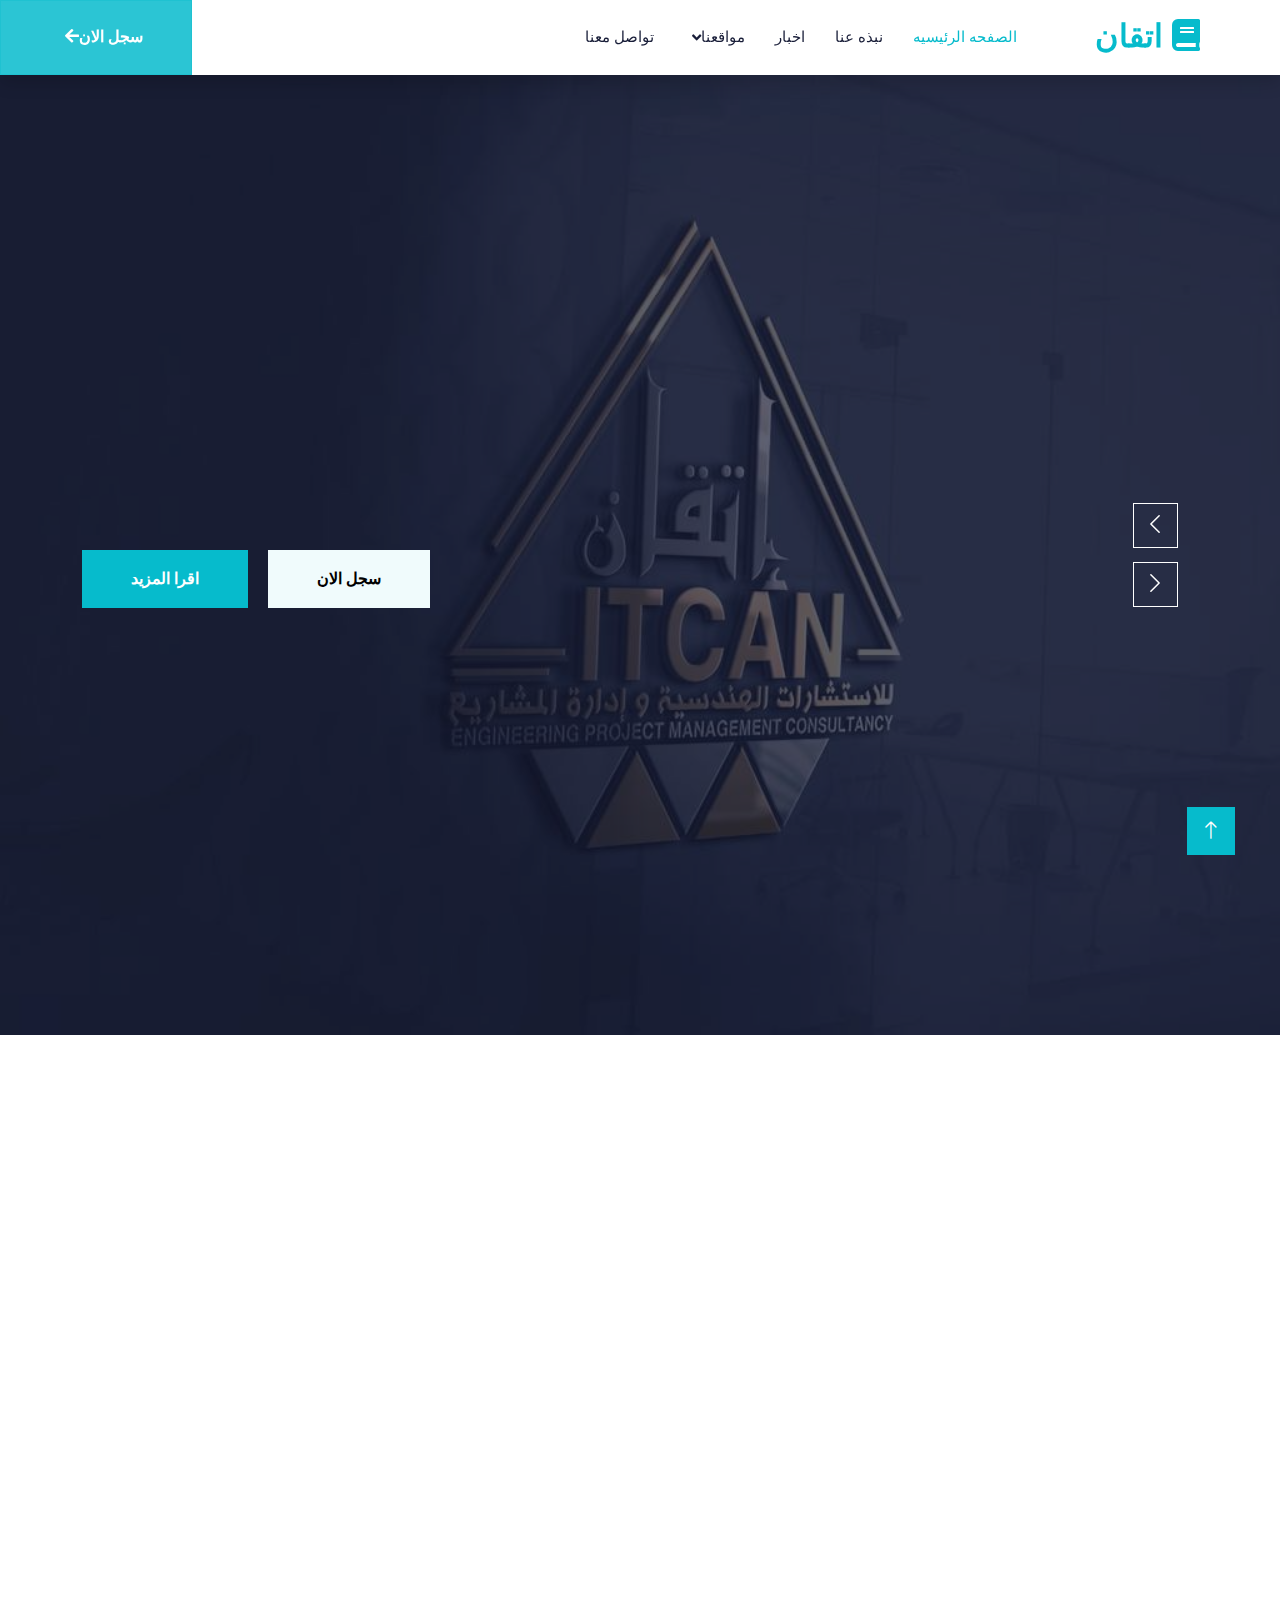
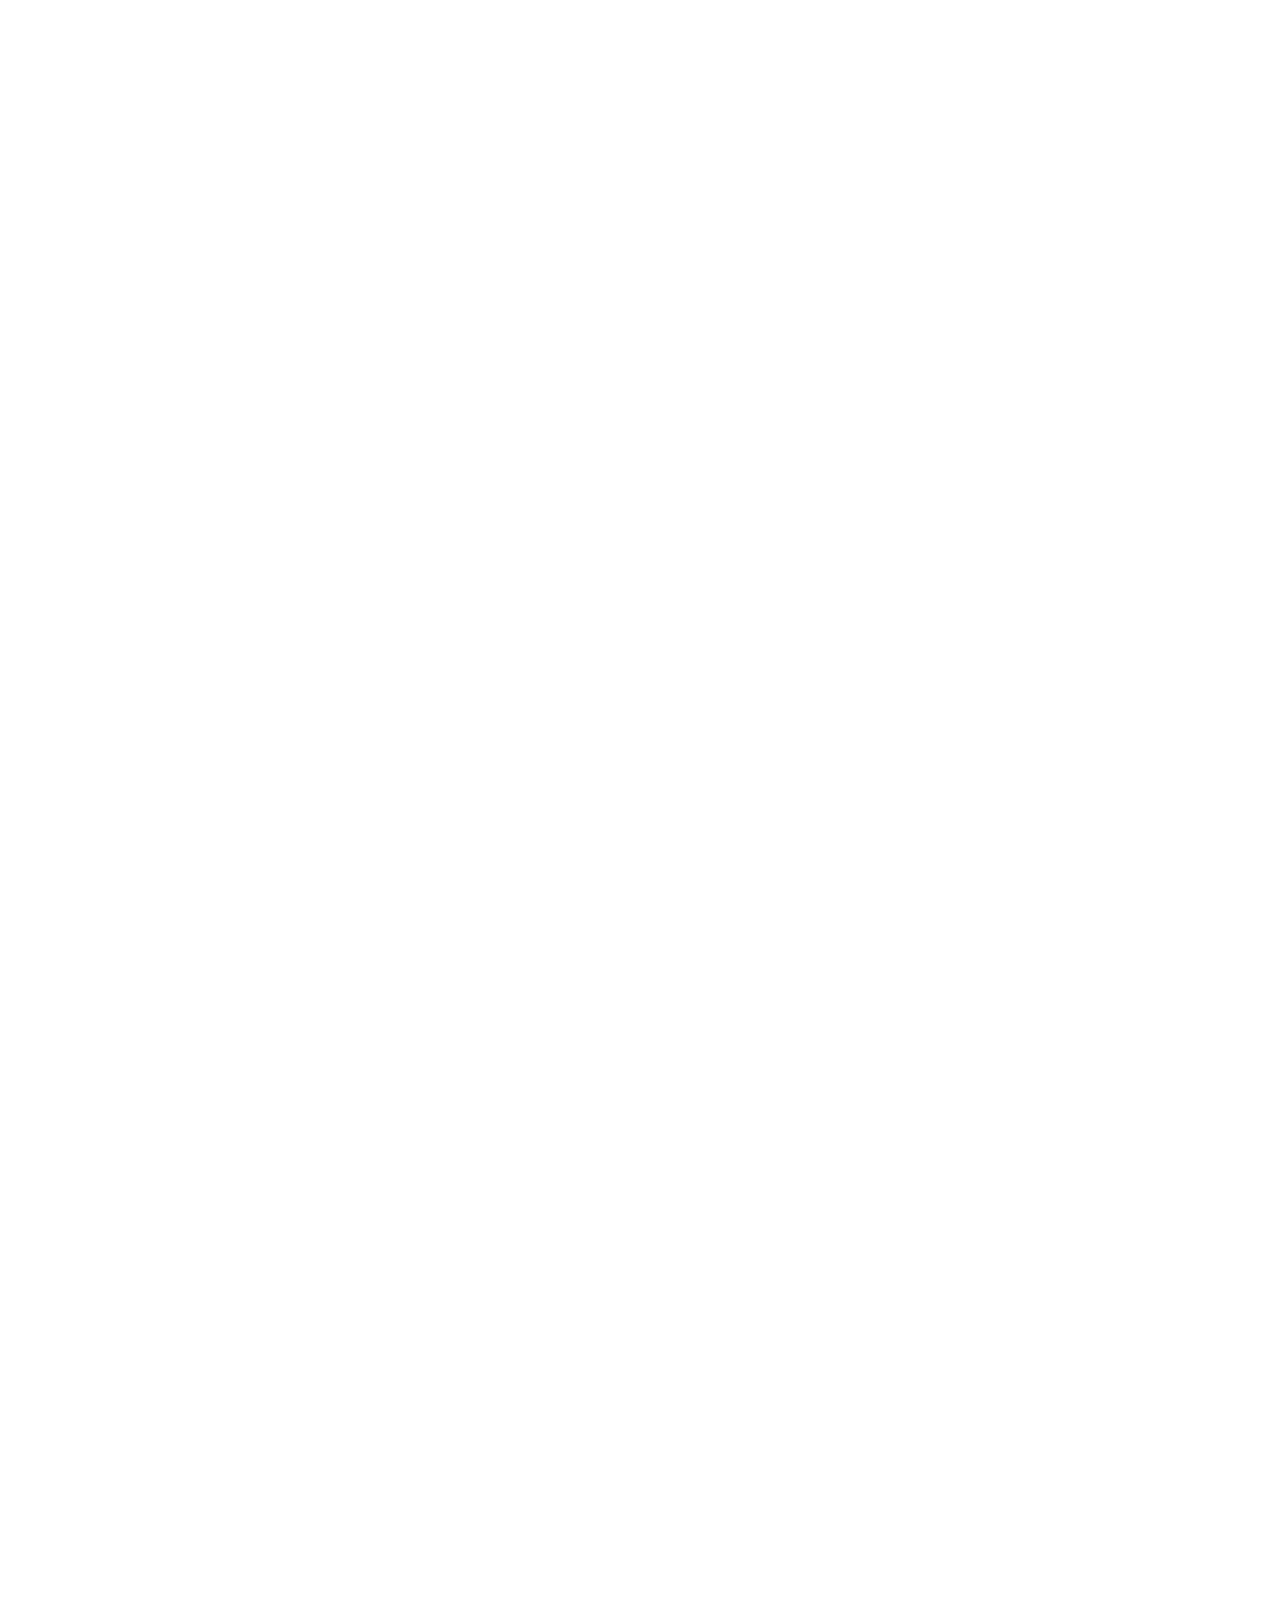
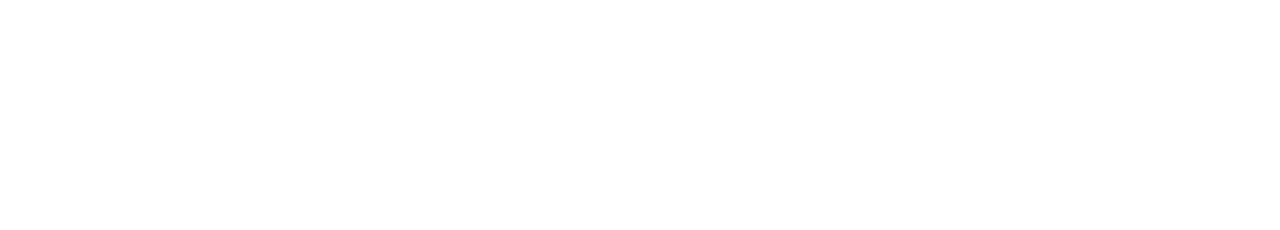
<file: index.html>
<!DOCTYPE html>
<html lang="en">

<head>
    <meta charset="utf-8">
    <title>اتقان</title>
    <meta content="width=device-width, initial-scale=1.0" name="viewport">
    <meta content="" name="keywords">
    <meta content="" name="description">

    <!-- Favicon -->
    <link href="img/favicon.ico" rel="icon">

    <!-- Google Web Fonts -->
    <link rel="preconnect" href="https://fonts.googleapis.com">
    <link rel="preconnect" href="https://fonts.gstatic.com" crossorigin>
    <link href="https://fonts.googleapis.com/css2?family=Heebo:wght@400;500;600&family=Nunito:wght@600;700;800&display=swap" rel="stylesheet">

    <!-- Icon Font Stylesheet -->
    <link href="https://cdnjs.cloudflare.com/ajax/libs/font-awesome/5.10.0/css/all.min.css" rel="stylesheet">
    <link href="https://cdn.jsdelivr.net/npm/bootstrap-icons@1.4.1/font/bootstrap-icons.css" rel="stylesheet">

    <!-- Libraries Stylesheet -->
    <link href="lib/animate/animate.min.css" rel="stylesheet">
    <link href="lib/owlcarousel/assets/owl.carousel.min.css" rel="stylesheet">

    <!-- Customized Bootstrap Stylesheet -->
    <link href="css/bootstrap.min.css" rel="stylesheet">

    <!-- Template Stylesheet -->
    <link href="css/style.css" rel="stylesheet">
</head>

<body>
    <!-- Spinner Start -->
    <div id="spinner" class="show bg-white position-fixed translate-middle w-100 vh-100 top-50 start-50 d-flex align-items-center justify-content-center">
        <div class="spinner-border text-primary" style="width: 3rem; height: 3rem;" role="status">
            <span class="sr-only">Loading...</span>
        </div>
    </div>
    <!-- Spinner End -->


    <!-- Navbar Start -->
    <nav class="navbar navbar-expand-lg bg-white navbar-light shadow sticky-top p-0" dir="rtl">
        <a href="index.html" class="navbar-brand d-flex align-items-center px-4 px-lg-5">
            <h2 class="m-0 text-primary"><i class="fa fa-book me-3"></i> اتقان</h2>
        </a>
        <button type="button" class="navbar-toggler me-4" data-bs-toggle="collapse" data-bs-target="#navbarCollapse">
            <span class="navbar-toggler-icon"></span>
        </button>
        <div class="collapse navbar-collapse" id="navbarCollapse">
            <div class="navbar-nav ms-auto p-4 p-lg-0">
                <a href="index.html" class="nav-item nav-link active">الصفحه الرئيسيه</a>
                <a href="about.html" class="nav-item nav-link">نبذه عنا</a>
                <a href="design.html" class="nav-item nav-link">اخبار</a>
                <div class="nav-item dropdown">
                    <a href="#" class="nav-link dropdown-toggle" data-bs-toggle="dropdown">مواقعنا</a>
                    <div class="dropdown-menu fade-down m-0">
                        <a href="team.html" class="dropdown-item">فريقنا</a>
                        <a href="testimonial.html" class="dropdown-item">التقييم</a>
                        <a href="404.html" class="dropdown-item">خطا 404</a>
                    </div>
                </div>
                <a href="contact.html" class="nav-item nav-link">تواصل معنا</a>
            </div>
            <a href="" class="btn btn-primary py-4 px-lg-5 d-none d-lg-block">سجل الان<i class="fa fa-arrow-left ms-3"></i></a>
        </div>
    </nav>
    <!-- Navbar End -->


    <!--  Start -->
    <div class="container-fluid p-0 mb-5">
        <div class="owl-carousel header-carousel position-relative">
            <div class="owl-carousel-item position-relative">
                <img class="img-fluid" src="img/carousel-1.jpg" alt="">
                <div class="position-absolute top-0 start-0 w-100 h-100 d-flex align-items-center" style="background: rgba(24, 29, 56, .7);">
                    <div class="container">
                        <div class="row justify-content-start">
                            <div class="col-sm-10 col-lg-8">
                                <h5 class="text-primary text-uppercase mb-3 animated slideInDown"></h5>
                                <h1 class="display-3 text-white animated slideInDown"></h1>
                                <p class="fs-5 text-white mb-4 pb-2"></p>
                                <a href="" class="btn btn-primary py-md-3 px-md-5 me-3 animated slideInLeft">اقرا المزيد</a>
                                <a href="" class="btn btn-light py-md-3 px-md-5 animated slideInRight"> سجل الان </a>
                            </div>
                        </div>
                    </div>
                </div>
            </div>
            <div class="owl-carousel-item position-relative">
                <img class="img-fluid" src="img/carousel-2.jpg" alt="">
                <div class="position-absolute top-0 start-0 w-100 h-100 d-flex align-items-center" style="background: rgba(24, 29, 56, .7);">
                    <div class="container">
                        <div class="row justify-content-start">
                            <div class="col-sm-10 col-lg-8">
                                <h5 class="text-primary text-uppercase mb-3 animated slideInDown">Best Online Courses</h5>
                                <h1 class="display-3 text-white animated slideInDown">Get Educated Online From Your Home</h1>
                                <p class="fs-5 text-white mb-4 pb-2">Vero elitr justo clita lorem. Ipsum dolor at sed stet sit diam no. Kasd rebum ipsum et diam justo clita et kasd rebum sea sanctus eirmod elitr.</p>
                                <a href="" class="btn btn-primary py-md-3 px-md-5 me-3 animated slideInLeft">Read More</a>
                                <a href="" class="btn btn-light py-md-3 px-md-5 animated slideInRight">Join Now</a>
                            </div>
                        </div>
                    </div>
                </div>
            </div>
        </div>
    </div>
    <!-- Carousel End -->



    <!-- About Start -->
    <div class="container-xxl py-5">
        <div class="container">
            <div class="row g-5">
                <div class="container" dir="rtl">
                    <div class="row g-5">
                        <div class="col-lg-6 wow fadeInUp" data-wow-delay="0.1s" style="min-height: 400px;">
                            <div class="position-relative h-100">
                                <img class="img-fluid position-absolute w-100 h-100" src="img/about.jpg" alt="" style="object-fit: cover;">
                            </div>
                        </div>
                        <div class="col-lg-6 wow fadeInUp" data-wow-delay="0.3s">
                            <h6 class="section-title bg-white text-start text-primary pe-3">   اتقان</h6>
                            
                            <p class="mb-4">..................................
                                ...................
                                ..............</p>
                            <p class="mb-4">..................................
                                ...................
                                ..............</p>
                            <div class="row gy-2 gx-4 mb-4">
                                <div class="col-sm-6">
                                    <p class="mb-0"><i class="fa fa-arrow-left text-primary me-2"></i>افضل المهندسيين</p>
                                </div>
                                <div class="col-sm-6">
                                    <p class="mb-0"><i class="fa fa-arrow-left text-primary me-2"></i>مواقعنا</p>
                                </div>
                                <div class="col-sm-6">
                                    <p class="mb-0"><i class="fa fa-arrow-left text-primary me-2"></i>مواقعنا</p>
                                </div>
                                <div class="col-sm-6">
                                    <p class="mb-0"><i class="fa fa-arrow-left text-primary me-2"></i>مواقعنا</p>
                                </div>
                                <div class="col-sm-6">
                                    <p class="mb-0"><i class="fa fa-arrow-left text-primary me-2"></i>مواقعنا</p>
                                </div>
                                <div class="col-sm-6">
                                    <p class="mb-0"><i class="fa fa-arrow-left text-primary me-2"></i>مواقعنا</p>
                                </div>
                            </div>
                            <a class="btn btn-primary py-3 px-5 mt-2" href="">اقرا المزيد</a>
                        </div>
                    </div>
                </div>
            </div>
            
        </div>
    </div>
    <!-- About End -->


    <!-- project Start -->
    <div class="container-xxl py-5 category">
        <div class="container">
            <div class="text-center wow fadeInUp" data-wow-delay="0.1s">
                <h6 class="section-title bg-white text-center text-primary px-3">مشاريعنا</h6>
                <h1 class="mb-5">افضل مشاريعنا </h1>
            </div>
            <div class="row g-3">
                <div class="col-lg-7 col-md-6">
                    <div class="row g-3">
                        <div class="col-lg-12 col-md-12 wow zoomIn" data-wow-delay="0.1s">
                            <a class="position-relative d-block overflow-hidden" href="">
                                <img class="img-fluid" src="img/cat-1.jpg" alt="">
                                <div class="bg-white text-center position-absolute bottom-0 end-0 py-2 px-3" style="margin: 1px;">
                                    <h5 class="m-0">مدني </h5>
                                    <small class="text-primary"> 49مشروع  </small>
                                </div>
                            </a>
                        </div>
                        <div class="col-lg-6 col-md-12 wow zoomIn" data-wow-delay="0.3s">
                            <a class="position-relative d-block overflow-hidden" href="">
                                <img class="img-fluid" src="img/cat-2.jpg" alt="">
                                <div class="bg-white text-center position-absolute bottom-0 end-0 py-2 px-3" style="margin: 1px;">
                                    <h5 class="m-0">مساحه </h5>
                                    <small class="text-primary">73 مشروع</small>
                                </div>
                            </a>
                        </div>
                        <div class="col-lg-6 col-md-12 wow zoomIn" data-wow-delay="0.5s">
                            <a class="position-relative d-block overflow-hidden" href="">
                                <img class="img-fluid" src="img/cat-3.jpg" alt="">
                                <div class="bg-white text-center position-absolute bottom-0 end-0 py-2 px-3" style="margin: 1px;">
                                    <h5 class="m-0"> عماره </h5>
                                    <small class="text-primary">73 مشروع</small>
                                </div>
                            </a>
                        </div>
                    </div>
                </div>
                <div class="col-lg-5 col-md-6 wow zoomIn" data-wow-delay="0.7s" style="min-height: 350px;">
                    <a class="position-relative d-block h-100 overflow-hidden" href="">
                        <img class="img-fluid position-absolute w-100 h-100" src="img/cat-4.jpg" alt="" style="object-fit: cover;">
                        <div class="bg-white text-center position-absolute bottom-0 end-0 py-2 px-3" style="margin:  1px;">
                            <h5 class="m-0">افضل مشاريعنا </h5>
                            <small class="text-primary">49 مشورع</small>
                        </div>
                    </a>
                </div>
            </div>
        </div>
    </div>
    <!-- Categories Start -->


    <!-- price Start -->
    <div class="container-xxl py-5">
        <div class="container">
            <div class="text-center wow fadeInUp" data-wow-delay="0.1s">
                <h6 class="section-title bg-white text-center text-primary px-3">اتقان</h6>
                <h1 class="mb-5">اسعار الالمشاريع </h1>
            </div>
            <div class="row g-4 justify-content-center">
                <div class="col-lg-4 col-md-6 wow fadeInUp" data-wow-delay="0.1s">
                    <div class="course-item bg-light">
                        <div class="position-relative overflow-hidden">
                            <img class="img-fluid" src="img/course-1.jpg" alt="">
                            <div class="w-100 d-flex justify-content-center position-absolute bottom-0 start-0 mb-4">
                                <a href="#" class="flex-shrink-0 btn btn-sm btn-primary px-3 border-end" style="border-radius: 30px 0 0 30px;">المزيد More</a>
                                <a href="#" class="flex-shrink-0 btn btn-sm btn-primary px-3" style="border-radius: 0 30px 30px 0;">تسجيل </a>
                            </div>
                        </div>
                        <div class="text-center p-4 pb-0">
                            <h3 class="mb-0">$149.00</h3>
                            <div class="mb-3">
                                <small class="fa fa-star text-primary"></small>
                                <small class="fa fa-star text-primary"></small>
                                <small class="fa fa-star text-primary"></small>
                                <small class="fa fa-star text-primary"></small>
                                <small class="fa fa-star text-primary"></small>
                                <small>(123)</small>
                            </div>
                            <h5 class="mb-4">تصميم & شرح عن التصميم</h5>
                        </div>
                        <div class="d-flex border-top">
                            <small class="flex-fill text-center border-end py-2"><i class="fa fa-user-tie text-primary me-2"></i> اسم المهندس</small>
                            <small class="flex-fill text-center border-end py-2"><i class="fa fa-clock text-primary me-2"></i>1.49 س</small>
                            <small class="flex-fill text-center py-2"><i class="fa fa-user text-primary me-2"></i>30 عامل</small>
                        </div>
                    </div>
                </div>
                <div class="col-lg-4 col-md-6 wow fadeInUp" data-wow-delay="0.3s">
                    <div class="course-item bg-light">
                        <div class="position-relative overflow-hidden">
                            <img class="img-fluid" src="img/course-1.jpg" alt="">
                            <div class="w-100 d-flex justify-content-center position-absolute bottom-0 start-0 mb-4">
                                <a href="#" class="flex-shrink-0 btn btn-sm btn-primary px-3 border-end" style="border-radius: 30px 0 0 30px;">المزيد More</a>
                                <a href="#" class="flex-shrink-0 btn btn-sm btn-primary px-3" style="border-radius: 0 30px 30px 0;">تسجيل </a>
                            </div>
                        </div>
                        <div class="text-center p-4 pb-0">
                            <h3 class="mb-0">$149.00</h3>
                            <div class="mb-3">
                                <small class="fa fa-star text-primary"></small>
                                <small class="fa fa-star text-primary"></small>
                                <small class="fa fa-star text-primary"></small>
                                <small class="fa fa-star text-primary"></small>
                                <small class="fa fa-star text-primary"></small>
                                <small>(123)</small>
                            </div>
                            <h5 class="mb-4">تصميم & شرح عن التصميم</h5>
                        </div>
                        <div class="d-flex border-top">
                            <small class="flex-fill text-center border-end py-2"><i class="fa fa-user-tie text-primary me-2"></i> اسم المهندس</small>
                            <small class="flex-fill text-center border-end py-2"><i class="fa fa-clock text-primary me-2"></i>1.49 س</small>
                            <small class="flex-fill text-center py-2"><i class="fa fa-user text-primary me-2"></i>30 عامل</small>
                        </div>
                    </div>
                </div>
                <div class="col-lg-4 col-md-6 wow fadeInUp" data-wow-delay="0.5s">
                    <div class="course-item bg-light">
                        <div class="course-item bg-light">
                            <div class="position-relative overflow-hidden">
                                <img class="img-fluid" src="img/course-1.jpg" alt="">
                                <div class="w-100 d-flex justify-content-center position-absolute bottom-0 start-0 mb-4">
                                    <a href="#" class="flex-shrink-0 btn btn-sm btn-primary px-3 border-end" style="border-radius: 30px 0 0 30px;">المزيد More</a>
                                    <a href="#" class="flex-shrink-0 btn btn-sm btn-primary px-3" style="border-radius: 0 30px 30px 0;">تسجيل </a>
                                </div>
                            </div>
                            <div class="text-center p-4 pb-0">
                                <h3 class="mb-0">$149.00</h3>
                                <div class="mb-3">
                                    <small class="fa fa-star text-primary"></small>
                                    <small class="fa fa-star text-primary"></small>
                                    <small class="fa fa-star text-primary"></small>
                                    <small class="fa fa-star text-primary"></small>
                                    <small class="fa fa-star text-primary"></small>
                                    <small>(123)</small>
                                </div>
                                <h5 class="mb-4">تصميم & شرح عن التصميم</h5>
                            </div>
                            <div class="d-flex border-top">
                                <small class="flex-fill text-center border-end py-2"><i class="fa fa-user-tie text-primary me-2"></i> اسم المهندس</small>
                                <small class="flex-fill text-center border-end py-2"><i class="fa fa-clock text-primary me-2"></i>1.49 س</small>
                                <small class="flex-fill text-center py-2"><i class="fa fa-user text-primary me-2"></i>30 عامل</small>
                            </div>
                        </div>
                    </div>
            </div>
        </div>
    </div>
    <!-- price End -->



    
        

    <!-- Footer Start -->
    <div class="container-fluid bg-dark text-light footer pt-5 mt-5 wow fadeIn" data-wow-delay="0.1s" >
        <div class="container py-5">
            <div class="row g-5">
                <div class="col-lg-3 col-md-6">
                    <h4 class="text-white mb-3">تسهيل الوصول</h4>
                    <a class="btn btn-link" href="">معلومات عنا</a>
                    <a class="btn btn-link" href="">اتصل بنا</a>
                    <a class="btn btn-link" href="">سياسة الخصوصية</a>
                    <a class="btn btn-link" href="">الشروط والأحكام</a>
                    <a class="btn btn-link" href="">أسئلة وأجوبة ومساعدة</a>
                </div>
                <div class="col-lg-3 col-md-6">
                    <h4 class="text-white mb-3">تواصل معنا</h4>
                    <p class="mb-2"><i class="fa fa-map-marker-alt me-3"></i>123 Street, New York, USA</p>
                    <p class="mb-2"><i class="fa fa-phone-alt me-3"></i>+968 7194 1912</p>
                    <p class="mb-2"><i class="fa fa-envelope me-3"></i>ItcanConsultancy.Suwaiq@gmail.com</p>
                    <div class="d-flex pt-2">
                        <a class="btn btn-outline-light btn-social" href=""><i class="fab fa-twitter"></i></a>
                        <a class="btn btn-outline-light btn-social" href=""><i class="fab fa-facebook-f"></i></a>
                        <a class="btn btn-outline-light btn-social" href=""><i class="fab fa-youtube"></i></a>
                        <a class="btn btn-outline-light btn-social" href=""><i class="fab fa-linkedin-in"></i></a>
                    </div>
                </div>
                <div class="col-lg-3 col-md-6">
                    <h4 class="text-white mb-3">اخر الاخبار</h4>
                    <div class="row g-2 pt-2">
                        <div class="col-4">
                            <img class="img-fluid bg-light p-1" src="img/course-1.jpg" alt="">
                        </div>
                        <div class="col-4">
                            <img class="img-fluid bg-light p-1" src="img/course-2.jpg" alt="">
                        </div>
                        <div class="col-4">
                            <img class="img-fluid bg-light p-1" src="img/course-3.jpg" alt="">
                        </div>
                        <div class="col-4">
                            <img class="img-fluid bg-light p-1" src="img/course-2.jpg" alt="">
                        </div>
                        <div class="col-4">
                            <img class="img-fluid bg-light p-1" src="img/course-3.jpg" alt="">
                        </div>
                        <div class="col-4">
                            <img class="img-fluid bg-light p-1" src="img/course-1.jpg" alt="">
                        </div>
                    </div>
                </div>
                <div class="col-lg-3 col-md-6">
                    <h4 class="text-white mb-3">نشره الاخبار</h4>
                    <p>الخ.................................</p>
                    <div class="position-relative mx-auto" style="max-width: 400px;">
                        <input class="form-control border-0 w-100 py-3 ps-4 pe-5" type="text" placeholder="البريد الالكتروني">
                        <button type="button" class="btn btn-primary py-2 position-absolute top-0 end-0 mt-2 me-2">تسجيل</button>
                    </div>
                </div>
            </div>
        </div>
        <div class="container">
            <div class="copyright">
                <div class="row">
                    <div class="col-md-6 text-center text-md-start mb-3 mb-md-0" dir="rtl">
                        &copy; <a class="border-bottom" href="#">اتقان</a>, جميع الحقوق محفوظة .

                        <!--/*** This end. ***/-->
                      <a class="border-bottom" href="https://htmlcodex.com"></a><br><br>
                         <a class="border-bottom" href="https://www.facebook.com/aboalezz.atef" target="_blank">elzoghby</a>
                    </div>
                    <div class="col-md-6 text-center text-md-end">
                        <div class="footer-menu">
                            <a href="">الصفحه الرئيسيه</a>
                            <a href=""></a>
                            <a href="">مساعده</a>
                        </div>
                    </div>
                </div>
            </div>
        </div>
    </div>
    <!-- Footer End -->


    <!-- Back to Top -->
    <a href="#" class="btn btn-lg btn-primary btn-lg-square back-to-top"><i class="bi bi-arrow-up"></i></a>


    <!-- JavaScript Libraries -->
    <script src="https://code.jquery.com/jquery-3.4.1.min.js"></script>
    <script src="https://cdn.jsdelivr.net/npm/bootstrap@5.0.0/dist/js/bootstrap.bundle.min.js"></script>
    <script src="lib/wow/wow.min.js"></script>
    <script src="lib/easing/easing.min.js"></script>
    <script src="lib/waypoints/waypoints.min.js"></script>
    <script src="lib/owlcarousel/owl.carousel.min.js"></script>

    <!-- Template Javascript -->
    <script src="js/main.js"></script>
</body>

</html>
</file>
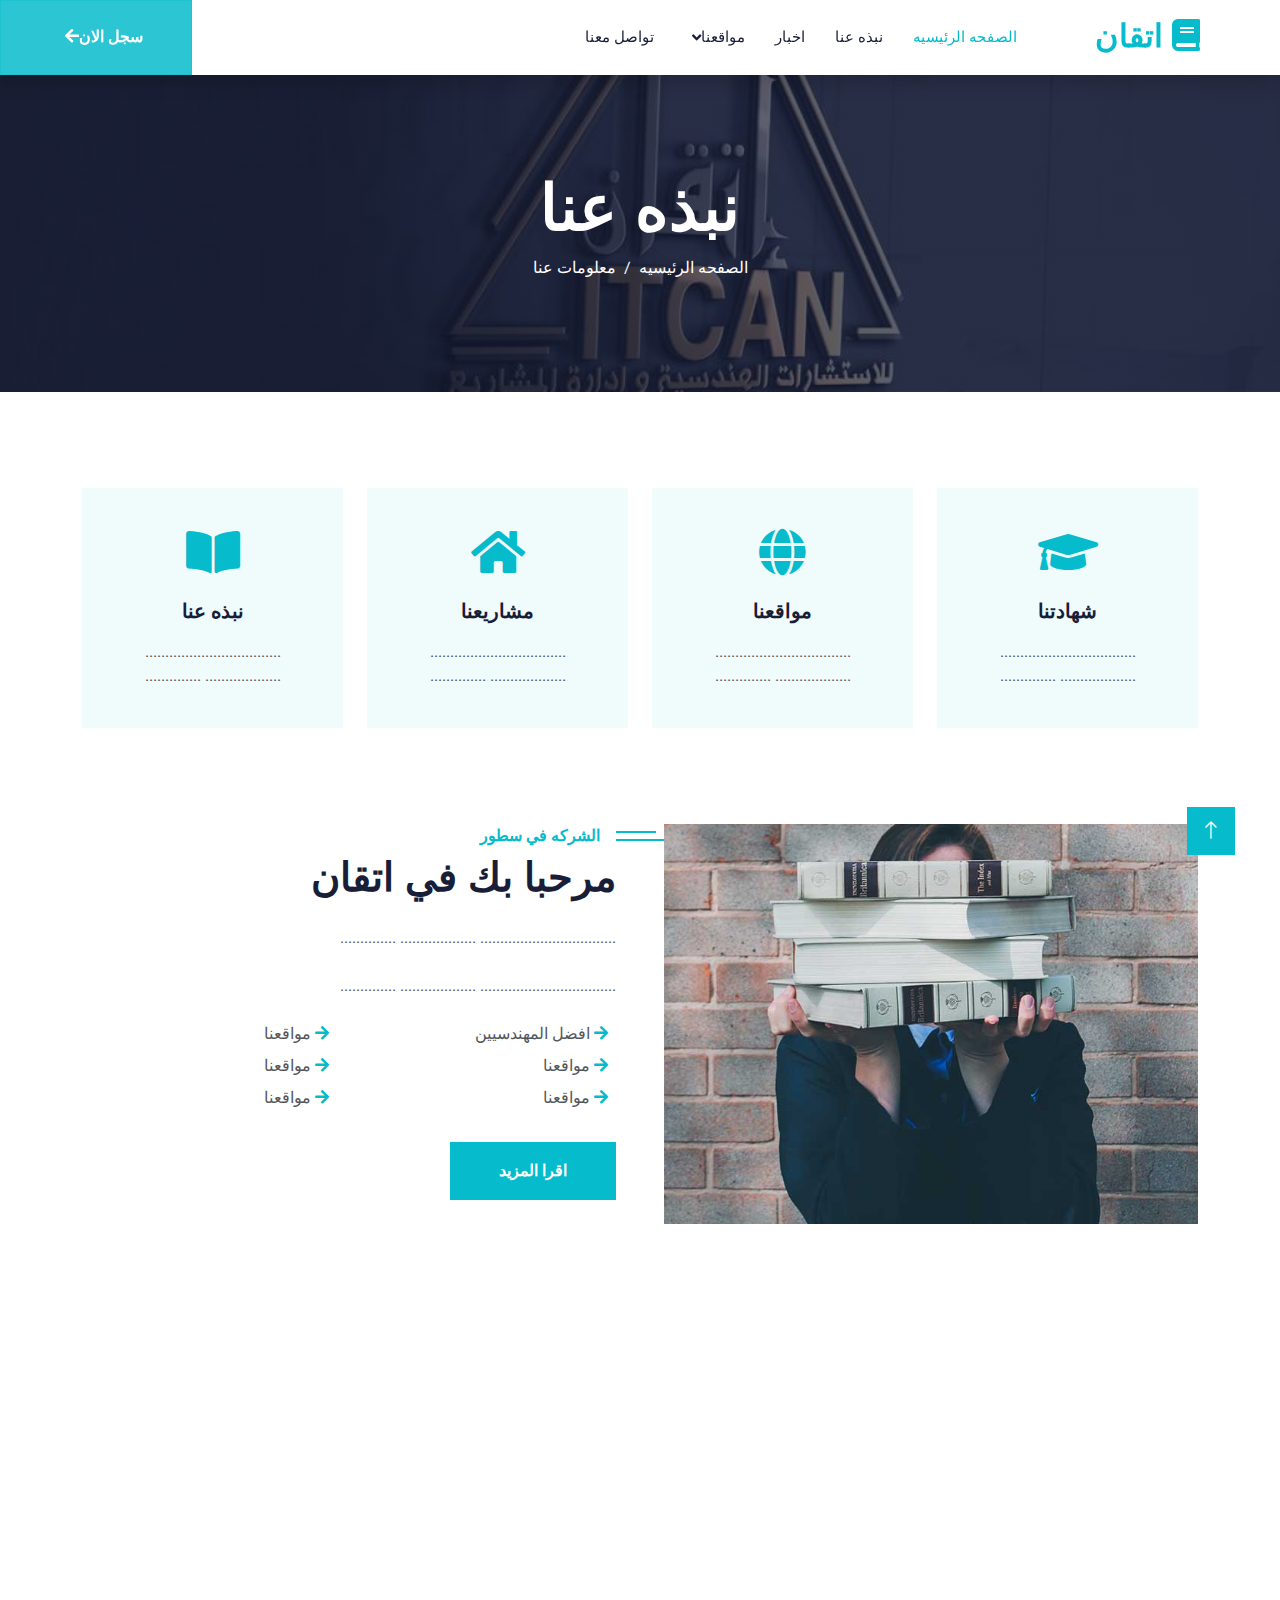
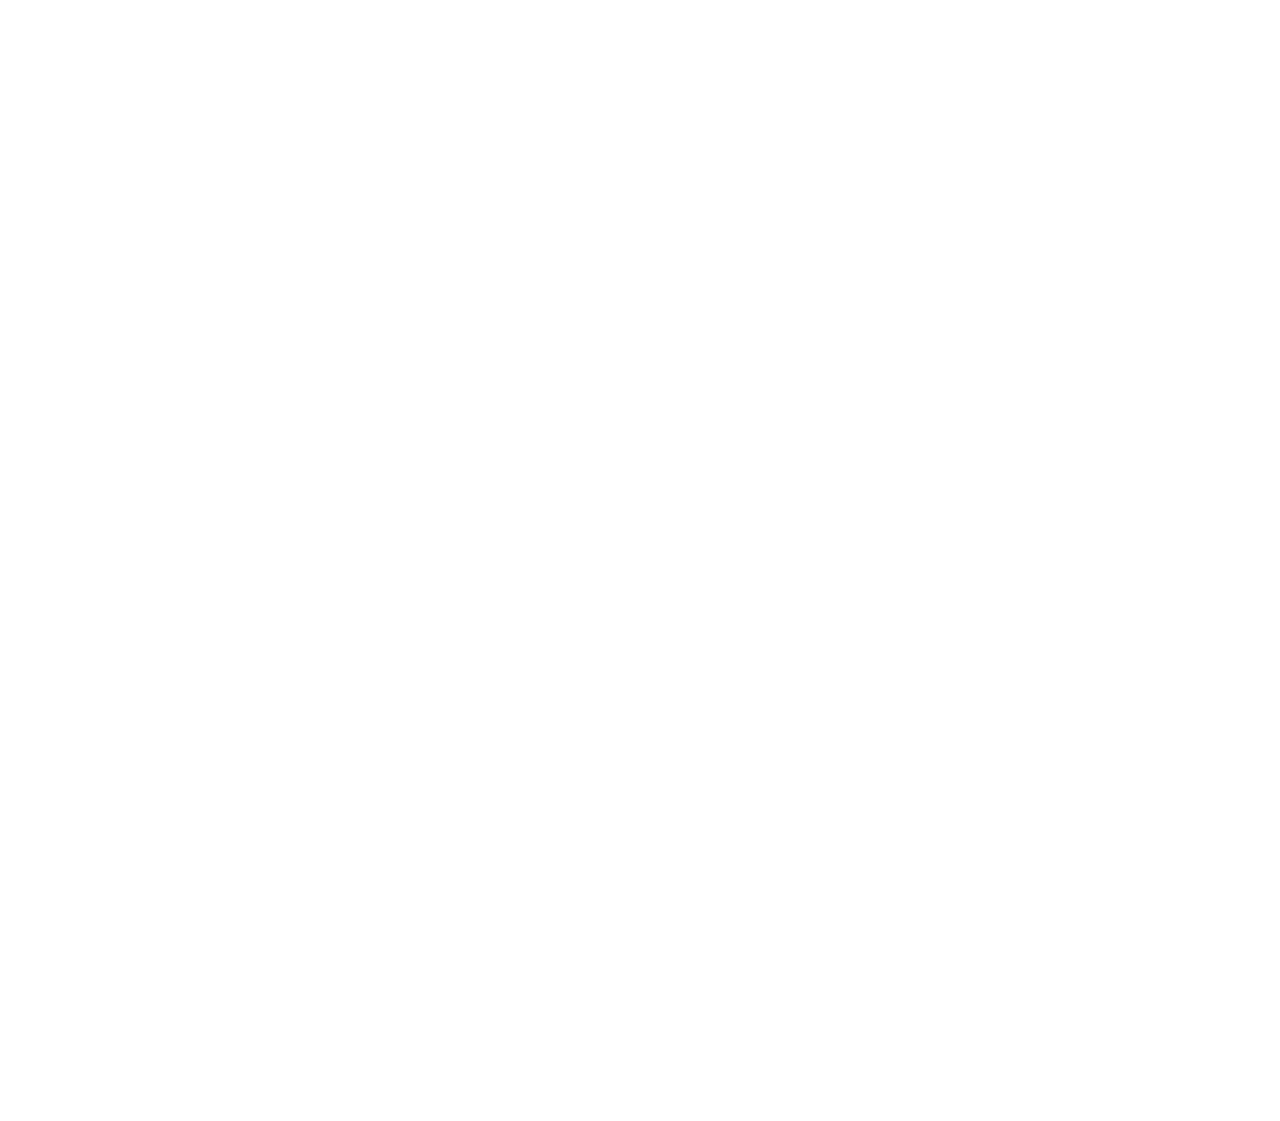
<file: about.html>
<!DOCTYPE html>
<html lang="en">

<head>
    <meta charset="utf-8">
    <title>معلومات عنا</title>
    <meta content="width=device-width, initial-scale=1.0" name="viewport">
    <meta content="" name="keywords">
    <meta content="" name="description">

    <!-- Favicon -->
    <link href="img/favicon.ico" rel="icon">

    <!-- Google Web Fonts -->
    <link rel="preconnect" href="https://fonts.googleapis.com">
    <link rel="preconnect" href="https://fonts.gstatic.com" crossorigin>
    <link href="https://fonts.googleapis.com/css2?family=Heebo:wght@400;500;600&family=Nunito:wght@600;700;800&display=swap" rel="stylesheet">

    <!-- Icon Font Stylesheet -->
    <link href="https://cdnjs.cloudflare.com/ajax/libs/font-awesome/5.10.0/css/all.min.css" rel="stylesheet">
    <link href="https://cdn.jsdelivr.net/npm/bootstrap-icons@1.4.1/font/bootstrap-icons.css" rel="stylesheet">

    <!-- Libraries  -->
    <link href="lib/animate/animate.min.css" rel="stylesheet">
    <link href="lib/owlcarousel/assets/owl.carousel.min.css" rel="stylesheet">

    <!--  Bootstrap  -->
    <link href="css/bootstrap.min.css" rel="stylesheet">

    <!--  Stylesheet -->
    <link href="css/style.css" rel="stylesheet">
</head>

<body>
    <!-- Spinner Start -->
    <div id="spinner" class="show bg-white position-fixed translate-middle w-100 vh-100 top-50 start-50 d-flex align-items-center justify-content-center">
        <div class="spinner-border text-primary" style="width: 3rem; height: 3rem;" role="status">
            <span class="sr-only">Loading...</span>
        </div>
    </div>
    <!-- Spinner End -->


    <!-- Navbar Start -->
    <nav class="navbar navbar-expand-lg bg-white navbar-light shadow sticky-top p-0" dir="rtl">
        <a href="index.html" class="navbar-brand d-flex align-items-center px-4 px-lg-5">
            <h2 class="m-0 text-primary"><i class="fa fa-book me-3"></i> اتقان</h2>
        </a>
        <button type="button" class="navbar-toggler me-4" data-bs-toggle="collapse" data-bs-target="#navbarCollapse">
            <span class="navbar-toggler-icon"></span>
        </button>
        <div class="collapse navbar-collapse" id="navbarCollapse">
            <div class="navbar-nav ms-auto p-4 p-lg-0">
                <a href="index.html" class="nav-item nav-link active">الصفحه الرئيسيه</a>
                <a href="about.html" class="nav-item nav-link">نبذه عنا</a>
                <a href="design.html" class="nav-item nav-link">اخبار</a>
                <div class="nav-item dropdown">
                    <a href="#" class="nav-link dropdown-toggle" data-bs-toggle="dropdown">مواقعنا</a>
                    <div class="dropdown-menu fade-down m-0">
                        <a href="team.html" class="dropdown-item">فريقنا</a>
                        <a href="testimonial.html" class="dropdown-item">التقييم</a>
                        <a href="404.html" class="dropdown-item">خطا 404</a>
                    </div>
                </div>
                <a href="contact.html" class="nav-item nav-link">تواصل معنا</a>
            </div>
            <a href="" class="btn btn-primary py-4 px-lg-5 d-none d-lg-block">سجل الان<i class="fa fa-arrow-left ms-3"></i></a>
        </div>
    </nav>

    <!-- Navbar End -->


    <!-- Header Start -->
    <div class="container-fluid bg-primary py-5 mb-5 page-header" dir="rtl">
        <div class="container py-5">
            <div class="row justify-content-center">
                <div class="col-lg-10 text-center">
                    <h1 class="display-3 text-white animated slideInDown">نبذه عنا</h1>
                    <nav aria-label="breadcrumb">
                        <ol class="breadcrumb justify-content-center">
                            <li class="breadcrumb-item"><a class="text-white" href="#">الصفحه الرئيسيه</a></li>
                            <li class="breadcrumb-item"><a class="text-white" href="#"></a></li>
                            <a class="text-white" href="#">معلومات عنا</a>
                        </ol>
                    </nav>
                </div>
            </div>
        </div>
    </div>
    <!-- Header End -->


    <!-- Service Start -->
    <div class="container-xxl py-5">
        <div class="container" dir="rtl">
            <div class="row g-4">
                <div class="col-lg-3 col-sm-6 wow fadeInUp" data-wow-delay="0.1s">
                    <div class="service-item text-center pt-3">
                        <div class="p-4">
                            <i class="fa fa-3x fa-graduation-cap text-primary mb-4"></i>
                            <h5 class="mb-3">شهادتنا </h5>
                            <p>..................................
                                ...................
                                ..............
                            </p>
                        </div>
                    </div>
                </div>
                <div class="col-lg-3 col-sm-6 wow fadeInUp" data-wow-delay="0.3s">
                    <div class="service-item text-center pt-3">
                        <div class="p-4">
                            <i class="fa fa-3x fa-globe text-primary mb-4"></i>
                            <h5 class="mb-3">مواقعنا </h5>
                            <p>..................................
                                ...................
                                ..............</p>
                        </div>
                    </div>
                </div>
                <div class="col-lg-3 col-sm-6 wow fadeInUp" data-wow-delay="0.5s">
                    <div class="service-item text-center pt-3">
                        <div class="p-4">
                            <i class="fa fa-3x fa-home text-primary mb-4"></i>
                            <h5 class="mb-3">مشاريعنا</h5>
                            <p>..................................
                                ...................
                                ..............</p>
                        </div>
                    </div>
                </div>
                <div class="col-lg-3 col-sm-6 wow fadeInUp" data-wow-delay="0.7s">
                    <div class="service-item text-center pt-3">
                        <div class="p-4">
                            <i class="fa fa-3x fa-book-open text-primary mb-4"></i>
                            <h5 class="mb-3">نبذه عنا</h5>
                            <p>..................................
                                ...................
                                ..............</p>
                        </div>
                    </div>
                </div>
            </div>
        </div>
    </div>
    <!-- Service End -->


    <!-- About Start -->
    <div class="container-xxl py-5">
        <div class="container" dir="rtl">
            <div class="row g-5">
                <div class="col-lg-6 wow fadeInUp" data-wow-delay="0.1s" style="min-height: 400px;">
                    <div class="position-relative h-100">
                        <img class="img-fluid position-absolute w-100 h-100" src="img/about.jpg" alt="" style="object-fit: cover;">
                    </div>
                </div>
                <div class="col-lg-6 wow fadeInUp" data-wow-delay="0.3s">
                    <h6 class="section-title bg-white text-start text-primary pe-3">الشركه في سطور</h6>
                    <h1 class="mb-4">مرحبا بك في اتقان</h1>
                    <p class="mb-4">..................................
                        ...................
                        ..............</p>
                    <p class="mb-4">..................................
                        ...................
                        ..............</p>
                    <div class="row gy-2 gx-4 mb-4">
                        <div class="col-sm-6">
                            <p class="mb-0"><i class="fa fa-arrow-right text-primary me-2"></i>  افضل المهندسيين</p>
                        </div>
                        <div class="col-sm-6">
                            <p class="mb-0"><i class="fa fa-arrow-right text-primary me-2"></i>  مواقعنا </p>
                        </div>
                        <div class="col-sm-6">
                            <p class="mb-0"><i class="fa fa-arrow-right text-primary me-2"></i>  مواقعنا </p>
                        </div>
                        <div class="col-sm-6">
                            <p class="mb-0"><i class="fa fa-arrow-right text-primary me-2"></i>  مواقعنا </p>
                        </div>
                        <div class="col-sm-6">
                            <p class="mb-0"><i class="fa fa-arrow-right text-primary me-2"></i>  مواقعنا </p>
                        </div>
                        <div class="col-sm-6">
                            <p class="mb-0"><i class="fa fa-arrow-right text-primary me-2"></i>  مواقعنا </p>
                        </div>
                    </div>
                    <a class="btn btn-primary py-3 px-5 mt-2" href="">اقرا المزيد</a>
                </div>
            </div>
        </div>
    </div>
    <div class="container" ">
        <div class="row g-5">
            <div class="col-lg-6 wow fadeInUp" data-wow-delay="0.1s" style="min-height: 400px;">
                <div class="position-relative h-100">
                    <img class="img-fluid position-absolute w-100 h-100" src="img/about.jpg" alt="" style="object-fit: cover;">
                </div>
            </div>
            <div class="col-lg-6 wow fadeInUp" data-wow-delay="0.3s">
                <h6 class="section-title bg-white text-start text-primary pe-3">الشركه في سطور</h6>
                <h1 class="mb-4">مرحبا بك في اتقان</h1>
                <p class="mb-4">..................................
                    ...................
                    ..............</p>
                <p class="mb-4">..................................
                    ...................
                    ..............</p>
                <div class="row gy-2 gx-4 mb-4">
                    <div class="col-sm-6">
                        <p class="mb-0"><i class="fa fa-arrow-left text-primary me-2"></i>افضل المهندسيين</p>
                    </div>
                    <div class="col-sm-6">
                        <p class="mb-0"><i class="fa fa-arrow-left text-primary me-2"></i>مواقعنا</p>
                    </div>
                    <div class="col-sm-6">
                        <p class="mb-0"><i class="fa fa-arrow-left text-primary me-2"></i>مواقعنا</p>
                    </div>
                    <div class="col-sm-6">
                        <p class="mb-0"><i class="fa fa-arrow-left text-primary me-2"></i>مواقعنا</p>
                    </div>
                    <div class="col-sm-6">
                        <p class="mb-0"><i class="fa fa-arrow-left text-primary me-2"></i>مواقعنا</p>
                    </div>
                    <div class="col-sm-6">
                        <p class="mb-0"><i class="fa fa-arrow-left text-primary me-2"></i>مواقعنا</p>
                    </div>
                </div>
                <a class="btn btn-primary py-3 px-5 mt-2" href="">اقرا المزيد</a>
            </div>
        </div>
    </div>
</div>

    <!-- About End -->


    <!-- Team Start -->
    <div class="container-xxl py-5">
        <div class="container">
            <div class="text-center wow fadeInUp" data-wow-delay="0.1s">
                <h6 class="section-title bg-white text-center text-primary px-3">المهندسين</h6>
                <h1 class="mb-5">افضل المهندسيبن</h1>
            </div>
            <div class="row g-4">
                <div class="col-lg-3 col-md-6 wow fadeInUp" data-wow-delay="0.1s">
                    <div class="team-item bg-light">
                        <div class="overflow-hidden">
                            <img class="img-fluid" src="img/team-1.jpg" alt="">
                        </div>
                        <div class="position-relative d-flex justify-content-center" style="margin-top: -23px;">
                            <div class="bg-light d-flex justify-content-center pt-2 px-1">
                                <a class="btn btn-sm-square btn-primary mx-1" href=""><i class="fab fa-facebook-f"></i></a>
                                <a class="btn btn-sm-square btn-primary mx-1" href=""><i class="fab fa-twitter"></i></a>
                                <a class="btn btn-sm-square btn-primary mx-1" href=""><i class="fab fa-instagram"></i></a>
                            </div>
                        </div>
                        <div class="text-center p-4">
                            <h5 class="mb-0">ابوالعز عاطف ابوالعز</h5>
                            <small>مصمم مواقع</small>
                        </div>
                    </div>
                </div>
                <div class="col-lg-3 col-md-6 wow fadeInUp" data-wow-delay="0.3s">
                    <div class="team-item bg-light">
                        <div class="overflow-hidden">
                            <img class="img-fluid" src="img/team-2.jpg" alt="">
                        </div>
                        <div class="position-relative d-flex justify-content-center" style="margin-top: -23px;">
                            <div class="bg-light d-flex justify-content-center pt-2 px-1">
                                <a class="btn btn-sm-square btn-primary mx-1" href=""><i class="fab fa-facebook-f"></i></a>
                                <a class="btn btn-sm-square btn-primary mx-1" href=""><i class="fab fa-twitter"></i></a>
                                <a class="btn btn-sm-square btn-primary mx-1" href=""><i class="fab fa-instagram"></i></a>
                            </div>
                        </div>
                        <div class="text-center p-4">
                            <h5 class="mb-0">ابوالعز عاطف ابوالعز</h5>
                            <small>مصمم مواقع</small>
                        </div>
                    </div>
                </div>
                <div class="col-lg-3 col-md-6 wow fadeInUp" data-wow-delay="0.5s">
                    <div class="team-item bg-light">
                        <div class="overflow-hidden">
                            <img class="img-fluid" src="img/team-3.jpg" alt="">
                        </div>
                        <div class="position-relative d-flex justify-content-center" style="margin-top: -23px;">
                            <div class="bg-light d-flex justify-content-center pt-2 px-1">
                                <a class="btn btn-sm-square btn-primary mx-1" href=""><i class="fab fa-facebook-f"></i></a>
                                <a class="btn btn-sm-square btn-primary mx-1" href=""><i class="fab fa-twitter"></i></a>
                                <a class="btn btn-sm-square btn-primary mx-1" href=""><i class="fab fa-instagram"></i></a>
                            </div>
                        </div>
                        <div class="text-center p-4">
                            <h5 class="mb-0">ابوالعز عاطف ابوالعز</h5>
                            <small>مصمم مواقع</small>
                        </div>
                    </div>
                </div>
                <div class="col-lg-3 col-md-6 wow fadeInUp" data-wow-delay="0.7s">
                    <div class="team-item bg-light">
                        <div class="overflow-hidden">
                            <img class="img-fluid" src="img/team-4.jpg" alt="">
                        </div>
                        <div class="position-relative d-flex justify-content-center" style="margin-top: -23px;">
                            <div class="bg-light d-flex justify-content-center pt-2 px-1">
                                <a class="btn btn-sm-square btn-primary mx-1" href=""><i class="fab fa-facebook-f"></i></a>
                                <a class="btn btn-sm-square btn-primary mx-1" href=""><i class="fab fa-twitter"></i></a>
                                <a class="btn btn-sm-square btn-primary mx-1" href=""><i class="fab fa-instagram"></i></a>
                            </div>
                        </div>
                        <div class="text-center p-4">
                            <h5 class="mb-0">ابوالعز عاطف ابوالعز</h5>
                            <small>مصمم مواقع</small>
                        </div>
                    </div>
                </div>
            </div>
        </div>
    </div>
    <!-- Team End -->
        

    <!-- Footer Start -->
    <div class="container-fluid bg-dark text-light footer pt-5 mt-5 wow fadeIn" data-wow-delay="0.1s" >
        <div class="container py-5">
            <div class="row g-5">
                <div class="col-lg-3 col-md-6">
                    <h4 class="text-white mb-3">تسهيل الوصول</h4>
                    <a class="btn btn-link" href="">معلومات عنا</a>
                    <a class="btn btn-link" href="">اتصل بنا</a>
                    <a class="btn btn-link" href="">سياسة الخصوصية</a>
                    <a class="btn btn-link" href="">الشروط والأحكام</a>
                    <a class="btn btn-link" href="">أسئلة وأجوبة ومساعدة</a>
                </div>
                <div class="col-lg-3 col-md-6">
                    <h4 class="text-white mb-3">تواصل معنا</h4>
                    <p class="mb-2"><i class="fa fa-map-marker-alt me-3"></i>123 Street, New York, USA</p>
                    <p class="mb-2"><i class="fa fa-phone-alt me-3"></i>+968 7194 1912</p>
                    <p class="mb-2"><i class="fa fa-envelope me-3"></i>ItcanConsultancy.Suwaiq@gmail.com</p>
                    <div class="d-flex pt-2">
                        <a class="btn btn-outline-light btn-social" href=""><i class="fab fa-twitter"></i></a>
                        <a class="btn btn-outline-light btn-social" href=""><i class="fab fa-facebook-f"></i></a>
                        <a class="btn btn-outline-light btn-social" href=""><i class="fab fa-youtube"></i></a>
                        <a class="btn btn-outline-light btn-social" href=""><i class="fab fa-linkedin-in"></i></a>
                    </div>
                </div>
                <div class="col-lg-3 col-md-6">
                    <h4 class="text-white mb-3">اخر الاخبار</h4>
                    <div class="row g-2 pt-2">
                        <div class="col-4">
                            <img class="img-fluid bg-light p-1" src="img/course-1.jpg" alt="">
                        </div>
                        <div class="col-4">
                            <img class="img-fluid bg-light p-1" src="img/course-2.jpg" alt="">
                        </div>
                        <div class="col-4">
                            <img class="img-fluid bg-light p-1" src="img/course-3.jpg" alt="">
                        </div>
                        <div class="col-4">
                            <img class="img-fluid bg-light p-1" src="img/course-2.jpg" alt="">
                        </div>
                        <div class="col-4">
                            <img class="img-fluid bg-light p-1" src="img/course-3.jpg" alt="">
                        </div>
                        <div class="col-4">
                            <img class="img-fluid bg-light p-1" src="img/course-1.jpg" alt="">
                        </div>
                    </div>
                </div>
                <div class="col-lg-3 col-md-6">
                    <h4 class="text-white mb-3">نشره الاخبار</h4>
                    <p>الخ.................................</p>
                    <div class="position-relative mx-auto" style="max-width: 400px;">
                        <input class="form-control border-0 w-100 py-3 ps-4 pe-5" type="text" placeholder="البريد الالكتروني">
                        <button type="button" class="btn btn-primary py-2 position-absolute top-0 end-0 mt-2 me-2">تسجيل</button>
                    </div>
                </div>
            </div>
        </div>
        <div class="container">
            <div class="copyright">
                <div class="row">
                    <div class="col-md-6 text-center text-md-start mb-3 mb-md-0" dir="rtl">
                        &copy; <a class="border-bottom" href="#">اتقان</a>, جميع الحقوق محفوظة .

                        <!--/*** This end. ***/-->
                      <a class="border-bottom" href="https://htmlcodex.com"></a><br><br>
                         <a class="border-bottom" href="https://www.facebook.com/aboalezz.atef" target="_blank">elzoghby</a>
                    </div>
                    <div class="col-md-6 text-center text-md-end">
                        <div class="footer-menu">
                            <a href="">الصفحه الرئيسيه</a>
                            <a href=""></a>
                            <a href="">مساعده</a>
                        </div>
                    </div>
                </div>
            </div>
        </div>
    </div>
    <!-- Footer End -->


    <!-- Back to Top -->
    <a href="#" class="btn btn-lg btn-primary btn-lg-square back-to-top"><i class="bi bi-arrow-up"></i></a>


    <!-- JavaScript Libraries -->
    <script src="https://code.jquery.com/jquery-3.4.1.min.js"></script>
    <script src="https://cdn.jsdelivr.net/npm/bootstrap@5.0.0/dist/js/bootstrap.bundle.min.js"></script>
    <script src="lib/wow/wow.min.js"></script>
    <script src="lib/easing/easing.min.js"></script>
    <script src="lib/waypoints/waypoints.min.js"></script>
    <script src="lib/owlcarousel/owl.carousel.min.js"></script>

    <!-- Template Javascript -->
    <script src="js/main.js"></script>
</body>

</html>
</file>
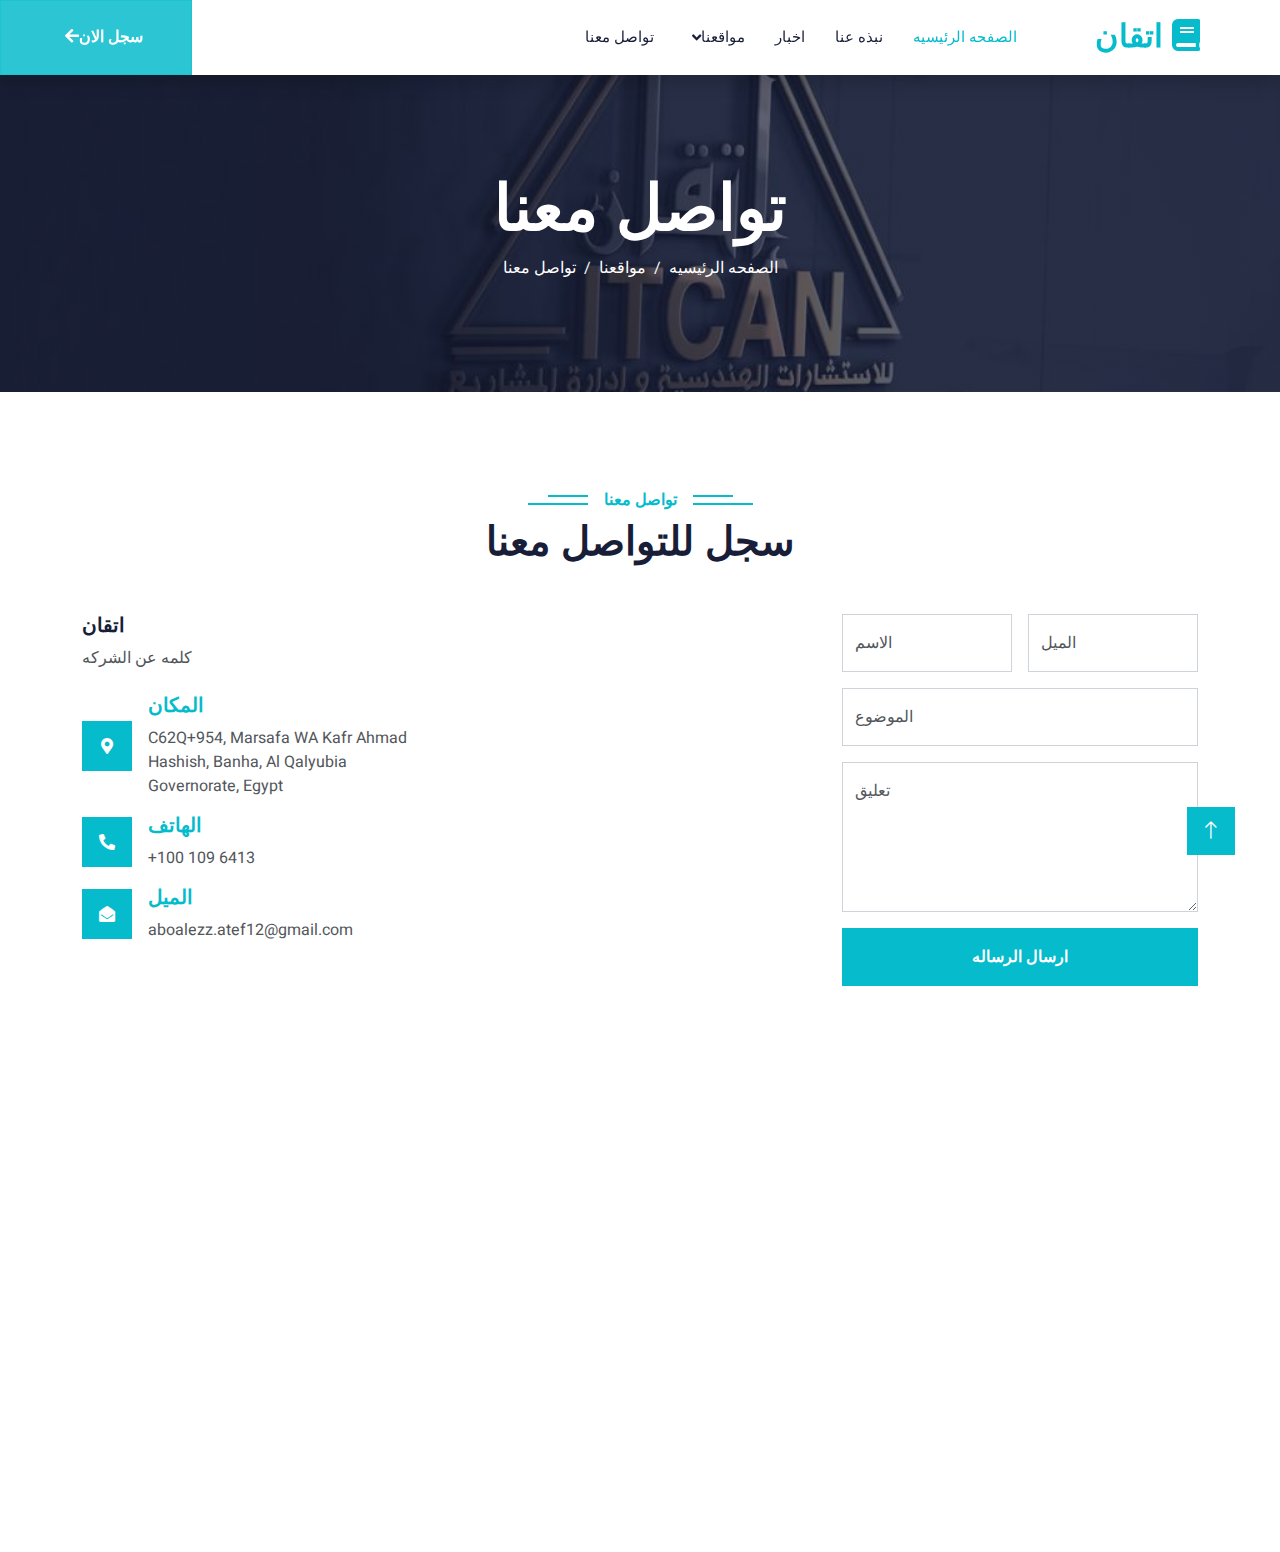
<file: contact.html>
<!DOCTYPE html>
<html lang="en">

<head>
    <meta charset="utf-8">
    <title>تواصل معنا</title>
    <meta content="width=device-width, initial-scale=1.0" name="viewport">
    <meta content="" name="keywords">
    <meta content="" name="description">

    <!-- Favicon -->
    <link href="img/favicon.ico" rel="icon">

    <!-- Google Web Fonts -->
    <link rel="preconnect" href="https://fonts.googleapis.com">
    <link rel="preconnect" href="https://fonts.gstatic.com" crossorigin>
    <link href="https://fonts.googleapis.com/css2?family=Heebo:wght@400;500;600&family=Nunito:wght@600;700;800&display=swap" rel="stylesheet">

    <!-- Icon Font Stylesheet -->
    <link href="https://cdnjs.cloudflare.com/ajax/libs/font-awesome/5.10.0/css/all.min.css" rel="stylesheet">
    <link href="https://cdn.jsdelivr.net/npm/bootstrap-icons@1.4.1/font/bootstrap-icons.css" rel="stylesheet">

    <!-- Libraries Stylesheet -->
    <link href="lib/animate/animate.min.css" rel="stylesheet">
    <link href="lib/owlcarousel/assets/owl.carousel.min.css" rel="stylesheet">

    <!-- Customized Bootstrap Stylesheet -->
    <link href="css/bootstrap.min.css" rel="stylesheet">

    <!-- Template Stylesheet -->
    <link href="css/style.css" rel="stylesheet">
</head>

<body>
    <!-- Spinner Start -->
    <div id="spinner" class="show bg-white position-fixed translate-middle w-100 vh-100 top-50 start-50 d-flex align-items-center justify-content-center">
        <div class="spinner-border text-primary" style="width: 3rem; height: 3rem;" role="status">
            <span class="sr-only">Loading...</span>
        </div>
    </div>
    <!-- Spinner End -->


    <!-- Navbar Start -->
    <nav class="navbar navbar-expand-lg bg-white navbar-light shadow sticky-top p-0" dir="rtl">
        <a href="index.html" class="navbar-brand d-flex align-items-center px-4 px-lg-5">
            <h2 class="m-0 text-primary"><i class="fa fa-book me-3"></i> اتقان</h2>
        </a>
        <button type="button" class="navbar-toggler me-4" data-bs-toggle="collapse" data-bs-target="#navbarCollapse">
            <span class="navbar-toggler-icon"></span>
        </button>
        <div class="collapse navbar-collapse" id="navbarCollapse">
            <div class="navbar-nav ms-auto p-4 p-lg-0">
                <a href="index.html" class="nav-item nav-link active">الصفحه الرئيسيه</a>
                <a href="about.html" class="nav-item nav-link">نبذه عنا</a>
                <a href="design.html" class="nav-item nav-link">اخبار</a>
                <div class="nav-item dropdown">
                    <a href="#" class="nav-link dropdown-toggle" data-bs-toggle="dropdown">مواقعنا</a>
                    <div class="dropdown-menu fade-down m-0">
                        <a href="team.html" class="dropdown-item">فريقنا</a>
                        <a href="testimonial.html" class="dropdown-item">التقييم</a>
                        <a href="404.html" class="dropdown-item">خطا 404</a>
                    </div>
                </div>
                <a href="contact.html" class="nav-item nav-link">تواصل معنا</a>
            </div>
            <a href="" class="btn btn-primary py-4 px-lg-5 d-none d-lg-block">سجل الان<i class="fa fa-arrow-left ms-3"></i></a>
        </div>
    </nav>
    <!-- Navbar End -->


    <!-- Header Start -->
    <div class="container-fluid bg-primary py-5 mb-5 page-header" dir="rtl">
        <div class="container py-5">
            <div class="row justify-content-center">
                <div class="col-lg-10 text-center">
                    <h1 class="display-3 text-white animated slideInDown">تواصل معنا</h1>
                    <nav aria-label="breadcrumb">
                        <ol class="breadcrumb justify-content-center">
                            <li class="breadcrumb-item"><a class="text-white" href="#">الصفحه الرئيسيه</a></li>
                            <li class="breadcrumb-item"><a class="text-white" href="#"></a></li>
                            <li class="breadcrumb-item"><a class="text-white" href="#">مواقعنا</a></li>
                            <a class="text-white" href="#"> تواصل معنا</a>
                        </ol>
                    </nav>
                </div>
            </div>
        </div>
    </div>
    <!-- Header End -->


    <!-- Contact Start -->
    <div class="container-xxl py-5">
        <div class="container">
            <div class="text-center wow fadeInUp" data-wow-delay="0.1s">
                <h6 class="section-title bg-white text-center text-primary px-3">تواصل معنا</h6>
                <h1 class="mb-5">سجل للتواصل معنا</h1>
            </div>
            <div class="row g-4">
                <div class="col-lg-4 col-md-6 wow fadeInUp" data-wow-delay="0.1s">
                    <h5>اتقان</h5>
                    <p class="mb-4">كلمه عن الشركه  </p>
                    <div class="d-flex align-items-center mb-3">
                        <div class="d-flex align-items-center justify-content-center flex-shrink-0 bg-primary" style="width: 50px; height: 50px;">
                            <i class="fa fa-map-marker-alt text-white"></i>
                        </div>
                        <div class="ms-3">
                            <h5 class="text-primary">المكان</h5>
                            <p class="mb-0">C62Q+954, Marsafa WA Kafr Ahmad Hashish, Banha, Al Qalyubia Governorate, Egypt</p>
                        </div>
                    </div>
                    <div class="d-flex align-items-center mb-3">
                        <div class="d-flex align-items-center justify-content-center flex-shrink-0 bg-primary" style="width: 50px; height: 50px;">
                            <i class="fa fa-phone-alt text-white"></i>
                        </div>
                        <div class="ms-3">
                            <h5 class="text-primary">الهاتف</h5>
                            <p class="mb-0">+100 109 6413</p>
                        </div>
                    </div>
                    <div class="d-flex align-items-center">
                        <div class="d-flex align-items-center justify-content-center flex-shrink-0 bg-primary" style="width: 50px; height: 50px;">
                            <i class="fa fa-envelope-open text-white"></i>
                        </div>
                        <div class="ms-3">
                            <h5 class="text-primary">الميل</h5>
                            <p class="mb-0">aboalezz.atef12@gmail.com</p>
                        </div>
                    </div>
                </div>
                <div class="col-lg-4 col-md-6 wow fadeInUp" data-wow-delay="0.3s">
                    <iframe class="position-relative rounded w-100 h-100"
                        src="https://www.google.com/maps/embed?pb=!1m18!1m12!1m3!1d3001156.4288297426!2d-78.01371936852176!3d42.72876761954724!2m3!1f0!2f0!3f0!3m2!1i1024!2i768!4f13.1!3m3!1m2!1s0x4ccc4bf0f123a5a9%3A0xddcfc6c1de189567!2sNew%20York%2C%20USA!5e0!3m2!1sen!2sbd!4v1603794290143!5m2!1sen!2sbd"
                        frameborder="0" style="min-height: 300px; border:0;" allowfullscreen="" aria-hidden="false"
                        tabindex="0"></iframe>
                </div>
                <div class="col-lg-4 col-md-12 wow fadeInUp" data-wow-delay="0.5s">
                    <form>
                        <div class="row g-3">
                            <div class="col-md-6">
                                <div class="form-floating">
                                    <input type="text" class="form-control" id="name" placeholder="Your Name">
                                    <label for="name">الاسم </label>
                                </div>
                            </div>
                            <div class="col-md-6">
                                <div class="form-floating">
                                    <input type="email" class="form-control" id="email" placeholder="Your Email">
                                    <label for="email">الميل </label>
                                </div>
                            </div>
                            <div class="col-12">
                                <div class="form-floating">
                                    <input type="text" class="form-control" id="subject" placeholder="Subject">
                                    <label for="subject">الموضوع</label>
                                </div>
                            </div>
                            <div class="col-12">
                                <div class="form-floating">
                                    <textarea class="form-control" placeholder="Leave a message here" id="message" style="height: 150px"></textarea>
                                    <label for="message">تعليق</label>
                                </div>
                            </div>
                            <div class="col-12">
                                <button class="btn btn-primary w-100 py-3" type="submit"> ارسال الرساله </button>
                            </div>
                        </div>
                    </form>
                </div>
            </div>
        </div>
    </div>
    <!-- Contact End -->


    <!-- Footer Start -->    <div class="container-fluid bg-dark text-light footer pt-5 mt-5 wow fadeIn" data-wow-delay="0.1s" >
        <div class="container py-5">
            <div class="row g-5">
                <div class="col-lg-3 col-md-6">
                    <h4 class="text-white mb-3">تسهيل الوصول</h4>
                    <a class="btn btn-link" href="">معلومات عنا</a>
                    <a class="btn btn-link" href="">اتصل بنا</a>
                    <a class="btn btn-link" href="">سياسة الخصوصية</a>
                    <a class="btn btn-link" href="">الشروط والأحكام</a>
                    <a class="btn btn-link" href="">أسئلة وأجوبة ومساعدة</a>
                </div>
                <div class="col-lg-3 col-md-6">
                    <h4 class="text-white mb-3">تواصل معنا</h4>
                    <p class="mb-2"><i class="fa fa-map-marker-alt me-3"></i>123 Street, New York, USA</p>
                    <p class="mb-2"><i class="fa fa-phone-alt me-3"></i>+968 7194 1912</p>
                    <p class="mb-2"><i class="fa fa-envelope me-3"></i>ItcanConsultancy.Suwaiq@gmail.com</p>
                    <div class="d-flex pt-2">
                        <a class="btn btn-outline-light btn-social" href=""><i class="fab fa-twitter"></i></a>
                        <a class="btn btn-outline-light btn-social" href=""><i class="fab fa-facebook-f"></i></a>
                        <a class="btn btn-outline-light btn-social" href=""><i class="fab fa-youtube"></i></a>
                        <a class="btn btn-outline-light btn-social" href=""><i class="fab fa-linkedin-in"></i></a>
                    </div>
                </div>
                <div class="col-lg-3 col-md-6">
                    <h4 class="text-white mb-3">اخر الاخبار</h4>
                    <div class="row g-2 pt-2">
                        <div class="col-4">
                            <img class="img-fluid bg-light p-1" src="img/course-1.jpg" alt="">
                        </div>
                        <div class="col-4">
                            <img class="img-fluid bg-light p-1" src="img/course-2.jpg" alt="">
                        </div>
                        <div class="col-4">
                            <img class="img-fluid bg-light p-1" src="img/course-3.jpg" alt="">
                        </div>
                        <div class="col-4">
                            <img class="img-fluid bg-light p-1" src="img/course-2.jpg" alt="">
                        </div>
                        <div class="col-4">
                            <img class="img-fluid bg-light p-1" src="img/course-3.jpg" alt="">
                        </div>
                        <div class="col-4">
                            <img class="img-fluid bg-light p-1" src="img/course-1.jpg" alt="">
                        </div>
                    </div>
                </div>
                <div class="col-lg-3 col-md-6">
                    <h4 class="text-white mb-3">نشره الاخبار</h4>
                    <p>الخ.................................</p>
                    <div class="position-relative mx-auto" style="max-width: 400px;">
                        <input class="form-control border-0 w-100 py-3 ps-4 pe-5" type="text" placeholder="البريد الالكتروني">
                        <button type="button" class="btn btn-primary py-2 position-absolute top-0 end-0 mt-2 me-2">تسجيل</button>
                    </div>
                </div>
            </div>
        </div>
        <div class="container">
            <div class="copyright">
                <div class="row">
                    <div class="col-md-6 text-center text-md-start mb-3 mb-md-0" dir="rtl">
                        &copy; <a class="border-bottom" href="#">اتقان</a>, جميع الحقوق محفوظة .

                        <!--/*** This end. ***/-->
                      <a class="border-bottom" href="https://htmlcodex.com"></a><br><br>
                         <a class="border-bottom" href="https://www.facebook.com/aboalezz.atef" target="_blank">elzoghby</a>
                    </div>
                    <div class="col-md-6 text-center text-md-end">
                        <div class="footer-menu">
                            <a href="">الصفحه الرئيسيه</a>
                            <a href=""></a>
                            <a href="">مساعده</a>
                        </div>
                    </div>
                </div>
            </div>
        </div>
    </div>
    <!-- Footer End -->


    <!-- Back to Top -->
    <a href="#" class="btn btn-lg btn-primary btn-lg-square back-to-top"><i class="bi bi-arrow-up"></i></a>


    <!-- JavaScript Libraries -->
    <script src="https://code.jquery.com/jquery-3.4.1.min.js"></script>
    <script src="https://cdn.jsdelivr.net/npm/bootstrap@5.0.0/dist/js/bootstrap.bundle.min.js"></script>
    <script src="lib/wow/wow.min.js"></script>
    <script src="lib/easing/easing.min.js"></script>
    <script src="lib/waypoints/waypoints.min.js"></script>
    <script src="lib/owlcarousel/owl.carousel.min.js"></script>

    <!-- Template Javascript -->
    <script src="js/main.js"></script>
</body>

</html>
</file>
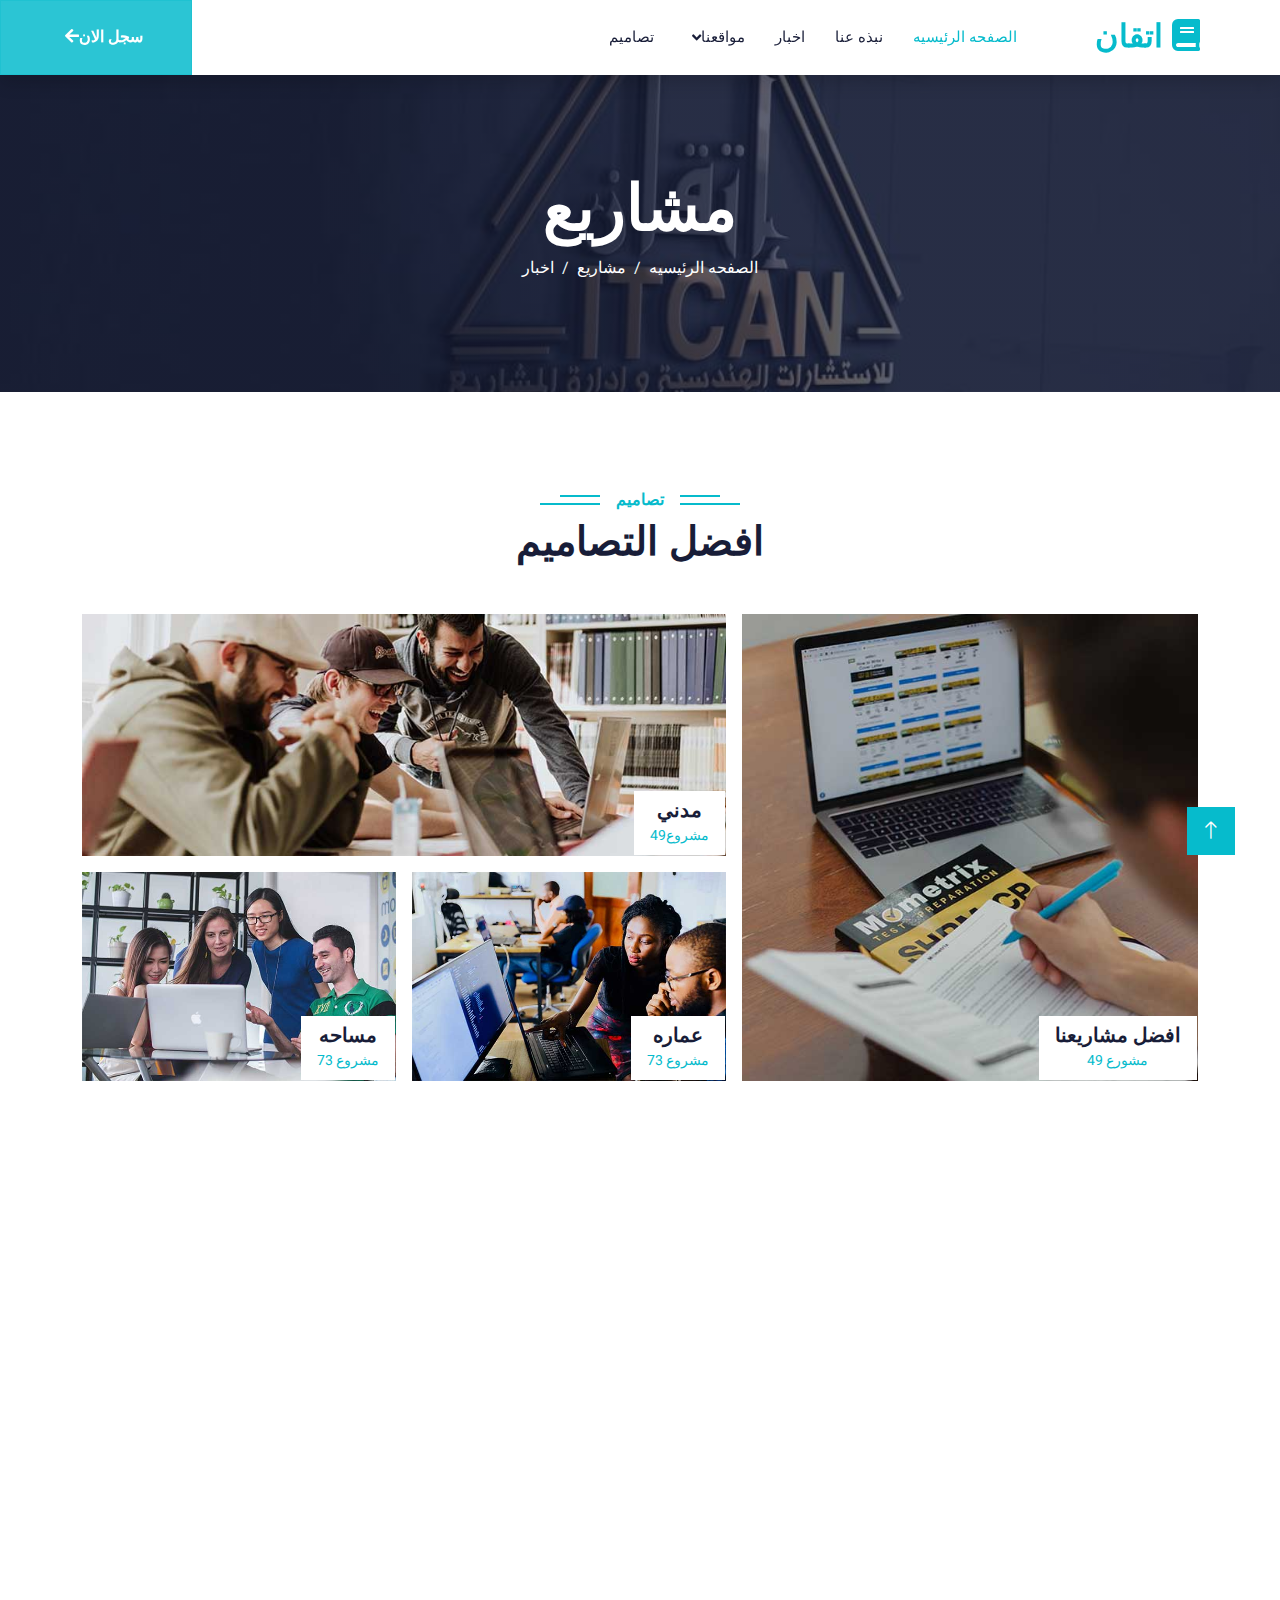
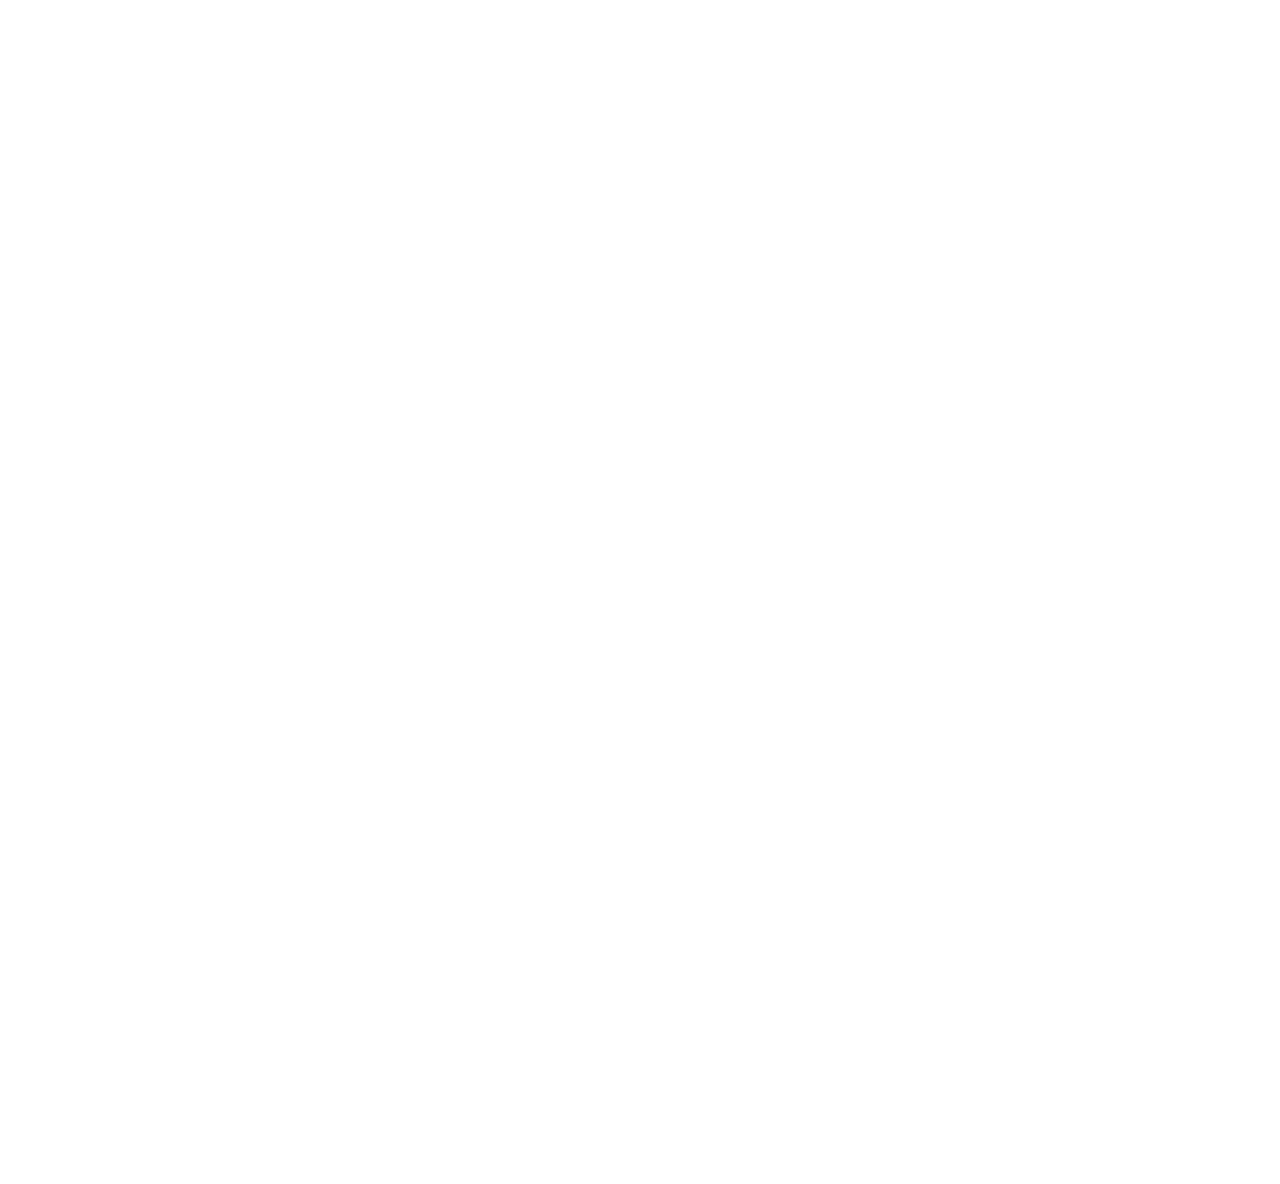
<file: design.html>
<!DOCTYPE html>
<html lang="en">

<head>
    <meta charset="utf-8">
    <title>المشاريع</title>
    <meta content="width=device-width, initial-scale=1.0" name="viewport">
    <meta content="" name="keywords">
    <meta content="" name="description">

    <!-- Favicon -->
    <link href="img/favicon.ico" rel="icon">

    <!-- Google Web Fonts -->
    <link rel="preconnect" href="https://fonts.googleapis.com">
    <link rel="preconnect" href="https://fonts.gstatic.com" crossorigin>
    <link href="https://fonts.googleapis.com/css2?family=Heebo:wght@400;500;600&family=Nunito:wght@600;700;800&display=swap" rel="stylesheet">

    <!-- Icon Font Stylesheet -->
    <link href="https://cdnjs.cloudflare.com/ajax/libs/font-awesome/5.10.0/css/all.min.css" rel="stylesheet">
    <link href="https://cdn.jsdelivr.net/npm/bootstrap-icons@1.4.1/font/bootstrap-icons.css" rel="stylesheet">

    <!-- Libraries Stylesheet -->
    <link href="lib/animate/animate.min.css" rel="stylesheet">
    <link href="lib/owlcarousel/assets/owl.carousel.min.css" rel="stylesheet">

    <!-- Customized Bootstrap Stylesheet -->
    <link href="css/bootstrap.min.css" rel="stylesheet">

    <!-- Template Stylesheet -->
    <link href="css/style.css" rel="stylesheet">
</head>

<body>
    <!-- Spinner Start -->
    <div id="spinner" class="show bg-white position-fixed translate-middle w-100 vh-100 top-50 start-50 d-flex align-items-center justify-content-center">
        <div class="spinner-border text-primary" style="width: 3rem; height: 3rem;" role="status">
            <span class="sr-only">Loading...</span>
        </div>
    </div>
    <!-- Spinner End -->


    <!-- Navbar Start -->
    <nav class="navbar navbar-expand-lg bg-white navbar-light shadow sticky-top p-0" dir="rtl">
        <a href="index.html" class="navbar-brand d-flex align-items-center px-4 px-lg-5">
            <h2 class="m-0 text-primary"><i class="fa fa-book me-3"></i> اتقان</h2>
        </a>
        <button type="button" class="navbar-toggler me-4" data-bs-toggle="collapse" data-bs-target="#navbarCollapse">
            <span class="navbar-toggler-icon"></span>
        </button>
        <div class="collapse navbar-collapse" id="navbarCollapse">
            <div class="navbar-nav ms-auto p-4 p-lg-0">
                <a href="index.html" class="nav-item nav-link active">الصفحه الرئيسيه</a>
                <a href="about.html" class="nav-item nav-link">نبذه عنا</a>
                <a href="design.html" class="nav-item nav-link">اخبار</a>
                <div class="nav-item dropdown">
                    <a href="#" class="nav-link dropdown-toggle" data-bs-toggle="dropdown">مواقعنا</a>
                    <div class="dropdown-menu fade-down m-0">
                        <a href="team.html" class="dropdown-item">فريقنا</a>
                        <a href="testimonial.html" class="dropdown-item">التقييم</a>
                        <a href="404.html" class="dropdown-item">خطا 404</a>
                    </div>
                </div>
                <a href="contact.html" class="nav-item nav-link">تصاميم</a>
            </div>
            <a href="" class="btn btn-primary py-4 px-lg-5 d-none d-lg-block">سجل الان<i class="fa fa-arrow-left ms-3"></i></a>
        </div>
    </nav>


    <!-- Navbar End -->


    <!-- Header Start -->
    <div class="container-fluid bg-primary py-5 mb-5 page-header" dir="rtl">
        <div class="container py-5">
            <div class="row justify-content-center">
                <div class="col-lg-10 text-center">
                    <h1 class="display-3 text-white animated slideInDown"> مشاريع</h1>
                    <nav aria-label="breadcrumb">
                        <ol class="breadcrumb justify-content-center">
                            <li class="breadcrumb-item"><a class="text-white" href="#">الصفحه الرئيسيه</a></li>
                            <li class="breadcrumb-item"><a class="text-white" href="#"></a></li>
                            <li class="breadcrumb-item"><a class="text-white" href="#">مشاريع</a></li>
                            <a class="text-white" href="#"> اخبار</a>
                        </ol>
                    </nav>
                </div>
            </div>
        </div>
    </div>
    <!-- Header End -->


    <!-- Categories Start -->
    <div class="container-xxl py-5 category">
        <div class="container">
            <div class="text-center wow fadeInUp" data-wow-delay="0.1s">
                <h6 class="section-title bg-white text-center text-primary px-3">تصاميم</h6>
                <h1 class="mb-5">افضل التصاميم </h1>
            </div>
            <div class="row g-3">
                <div class="col-lg-7 col-md-6">
                    <div class="row g-3">
                        <div class="col-lg-12 col-md-12 wow zoomIn" data-wow-delay="0.1s">
                            <a class="position-relative d-block overflow-hidden" href="">
                                <img class="img-fluid" src="img/cat-1.jpg" alt="">
                                <div class="bg-white text-center position-absolute bottom-0 end-0 py-2 px-3" style="margin: 1px;">
                                    <h5 class="m-0">مدني </h5>
                                    <small class="text-primary"> 49مشروع  </small>
                                </div>
                            </a>
                        </div>
                        <div class="col-lg-6 col-md-12 wow zoomIn" data-wow-delay="0.3s">
                            <a class="position-relative d-block overflow-hidden" href="">
                                <img class="img-fluid" src="img/cat-2.jpg" alt="">
                                <div class="bg-white text-center position-absolute bottom-0 end-0 py-2 px-3" style="margin: 1px;">
                                    <h5 class="m-0">مساحه </h5>
                                    <small class="text-primary">73 مشروع</small>
                                </div>
                            </a>
                        </div>
                        <div class="col-lg-6 col-md-12 wow zoomIn" data-wow-delay="0.5s">
                            <a class="position-relative d-block overflow-hidden" href="">
                                <img class="img-fluid" src="img/cat-3.jpg" alt="">
                                <div class="bg-white text-center position-absolute bottom-0 end-0 py-2 px-3" style="margin: 1px;">
                                    <h5 class="m-0"> عماره </h5>
                                    <small class="text-primary">73 مشروع</small>
                                </div>
                            </a>
                        </div>
                    </div>
                </div>
                <div class="col-lg-5 col-md-6 wow zoomIn" data-wow-delay="0.7s" style="min-height: 350px;">
                    <a class="position-relative d-block h-100 overflow-hidden" href="">
                        <img class="img-fluid position-absolute w-100 h-100" src="img/cat-4.jpg" alt="" style="object-fit: cover;">
                        <div class="bg-white text-center position-absolute bottom-0 end-0 py-2 px-3" style="margin:  1px;">
                            <h5 class="m-0">افضل مشاريعنا </h5>
                            <small class="text-primary">49 مشورع</small>
                        </div>
                    </a>
                </div>
            </div>
        </div>
    </div>
    <!-- Categories Start -->


    <!-- price Start -->
    <div class="container-xxl py-5">
        <div class="container">
            <div class="text-center wow fadeInUp" data-wow-delay="0.1s">
                <h6 class="section-title bg-white text-center text-primary px-3">اتقان</h6>
                <h1 class="mb-5">اسعار الالمشاريع </h1>
            </div>
            <div class="row g-4 justify-content-center">
                <div class="col-lg-4 col-md-6 wow fadeInUp" data-wow-delay="0.1s">
                    <div class="course-item bg-light">
                        <div class="position-relative overflow-hidden">
                            <img class="img-fluid" src="img/course-1.jpg" alt="">
                            <div class="w-100 d-flex justify-content-center position-absolute bottom-0 start-0 mb-4">
                                <a href="#" class="flex-shrink-0 btn btn-sm btn-primary px-3 border-end" style="border-radius: 30px 0 0 30px;">المزيد More</a>
                                <a href="#" class="flex-shrink-0 btn btn-sm btn-primary px-3" style="border-radius: 0 30px 30px 0;">تسجيل </a>
                            </div>
                        </div>
                        <div class="text-center p-4 pb-0">
                            <h3 class="mb-0">$149.00</h3>
                            <div class="mb-3">
                                <small class="fa fa-star text-primary"></small>
                                <small class="fa fa-star text-primary"></small>
                                <small class="fa fa-star text-primary"></small>
                                <small class="fa fa-star text-primary"></small>
                                <small class="fa fa-star text-primary"></small>
                                <small>(123)</small>
                            </div>
                            <h5 class="mb-4">تصميم & شرح عن التصميم</h5>
                        </div>
                        <div class="d-flex border-top">
                            <small class="flex-fill text-center border-end py-2"><i class="fa fa-user-tie text-primary me-2"></i> اسم المهندس</small>
                            <small class="flex-fill text-center border-end py-2"><i class="fa fa-clock text-primary me-2"></i>1.49 س</small>
                            <small class="flex-fill text-center py-2"><i class="fa fa-user text-primary me-2"></i>30 عامل</small>
                        </div>
                    </div>
                </div>
                <div class="col-lg-4 col-md-6 wow fadeInUp" data-wow-delay="0.3s">
                    <div class="course-item bg-light">
                        <div class="position-relative overflow-hidden">
                            <img class="img-fluid" src="img/course-1.jpg" alt="">
                            <div class="w-100 d-flex justify-content-center position-absolute bottom-0 start-0 mb-4">
                                <a href="#" class="flex-shrink-0 btn btn-sm btn-primary px-3 border-end" style="border-radius: 30px 0 0 30px;">المزيد More</a>
                                <a href="#" class="flex-shrink-0 btn btn-sm btn-primary px-3" style="border-radius: 0 30px 30px 0;">تسجيل </a>
                            </div>
                        </div>
                        <div class="text-center p-4 pb-0">
                            <h3 class="mb-0">$149.00</h3>
                            <div class="mb-3">
                                <small class="fa fa-star text-primary"></small>
                                <small class="fa fa-star text-primary"></small>
                                <small class="fa fa-star text-primary"></small>
                                <small class="fa fa-star text-primary"></small>
                                <small class="fa fa-star text-primary"></small>
                                <small>(123)</small>
                            </div>
                            <h5 class="mb-4">تصميم & شرح عن التصميم</h5>
                        </div>
                        <div class="d-flex border-top">
                            <small class="flex-fill text-center border-end py-2"><i class="fa fa-user-tie text-primary me-2"></i> اسم المهندس</small>
                            <small class="flex-fill text-center border-end py-2"><i class="fa fa-clock text-primary me-2"></i>1.49 س</small>
                            <small class="flex-fill text-center py-2"><i class="fa fa-user text-primary me-2"></i>30 عامل</small>
                        </div>
                    </div>
                </div>
                <div class="col-lg-4 col-md-6 wow fadeInUp" data-wow-delay="0.5s">
                    <div class="course-item bg-light">
                        <div class="course-item bg-light">
                            <div class="position-relative overflow-hidden">
                                <img class="img-fluid" src="img/course-1.jpg" alt="">
                                <div class="w-100 d-flex justify-content-center position-absolute bottom-0 start-0 mb-4">
                                    <a href="#" class="flex-shrink-0 btn btn-sm btn-primary px-3 border-end" style="border-radius: 30px 0 0 30px;">المزيد More</a>
                                    <a href="#" class="flex-shrink-0 btn btn-sm btn-primary px-3" style="border-radius: 0 30px 30px 0;">تسجيل </a>
                                </div>
                            </div>
                            <div class="text-center p-4 pb-0">
                                <h3 class="mb-0">$149.00</h3>
                                <div class="mb-3">
                                    <small class="fa fa-star text-primary"></small>
                                    <small class="fa fa-star text-primary"></small>
                                    <small class="fa fa-star text-primary"></small>
                                    <small class="fa fa-star text-primary"></small>
                                    <small class="fa fa-star text-primary"></small>
                                    <small>(123)</small>
                                </div>
                                <h5 class="mb-4">تصميم & شرح عن التصميم</h5>
                            </div>
                            <div class="d-flex border-top">
                                <small class="flex-fill text-center border-end py-2"><i class="fa fa-user-tie text-primary me-2"></i> اسم المهندس</small>
                                <small class="flex-fill text-center border-end py-2"><i class="fa fa-clock text-primary me-2"></i>1.49 س</small>
                                <small class="flex-fill text-center py-2"><i class="fa fa-user text-primary me-2"></i>30 عامل</small>
                            </div>
                        </div>
                    </div>
            </div>
        </div>
    </div>
    <!-- Categories End -->


    <!-- Testimonial Start -->
    <div class="container-xxl py-5 wow fadeInUp" data-wow-delay="0.1s">
        <div class="container">
            <div class="text-center">
                <h6 class="section-title bg-white text-center text-primary px-3">اراء</h6>
                <h1 class="mb-5">اراء العملاء</h1>
            </div>
            <div class="owl-carousel testimonial-carousel position-relative">
                <div class="testimonial-item text-center">
                    <img class="border rounded-circle p-2 mx-auto mb-3" src="img/testimonial-1.jpg" style="width: 80px; height: 80px;">
                    <h5 class="mb-0">ابوالعز</h5>
                    <p>المهنه</p>
                    <div class="testimonial-text bg-light text-center p-4">
                    <p class="mb-0">تعليق افضل العملاء</p>
                    </div>
                </div>
                <div class="testimonial-item text-center">
                    <img class="border rounded-circle p-2 mx-auto mb-3" src="img/testimonial-2.jpg" style="width: 80px; height: 80px;">
                    <h5 class="mb-0"> الاسم</h5>
                    <p>المهنه</p>
                    <div class="testimonial-text bg-light text-center p-4">
                    <p class="mb-0">تعليق افضل العملاء</p>
                    </div>
                </div>
                <div class="testimonial-item text-center">
                    <img class="border rounded-circle p-2 mx-auto mb-3" src="img/testimonial-3.jpg" style="width: 80px; height: 80px;">
                    <h5 class="mb-0">الاسم </h5>
                    <p>المهنه</p>
                    <div class="testimonial-text bg-light text-center p-4">
                    <p class="mb-0">تعليق افضل العملاء</p>
                    </div>
                </div>
                <div class="testimonial-item text-center">
                    <img class="border rounded-circle p-2 mx-auto mb-3" src="img/testimonial-4.jpg" style="width: 80px; height: 80px;">
                    <h5 class="mb-0">الاسم </h5>
                    <p>المهنه</p>
                    <div class="testimonial-text bg-light text-center p-4">
                    <p class="mb-0">تعليق افضل العملاء</p>
                    </div>
                </div>
            </div>
        </div>
    </div>
    <!-- Testimonial End -->
        

    <!-- Footer Start -->
    <div class="container-fluid bg-dark text-light footer pt-5 mt-5 wow fadeIn" data-wow-delay="0.1s" >
        <div class="container py-5">
            <div class="row g-5">
                <div class="col-lg-3 col-md-6">
                    <h4 class="text-white mb-3">تسهيل الوصول</h4>
                    <a class="btn btn-link" href="">معلومات عنا</a>
                    <a class="btn btn-link" href="">اتصل بنا</a>
                    <a class="btn btn-link" href="">سياسة الخصوصية</a>
                    <a class="btn btn-link" href="">الشروط والأحكام</a>
                    <a class="btn btn-link" href="">أسئلة وأجوبة ومساعدة</a>
                </div>
                <div class="col-lg-3 col-md-6">
                    <h4 class="text-white mb-3">تواصل معنا</h4>
                    <p class="mb-2"><i class="fa fa-map-marker-alt me-3"></i>123 Street, New York, USA</p>
                    <p class="mb-2"><i class="fa fa-phone-alt me-3"></i>+968 7194 1912</p>
                    <p class="mb-2"><i class="fa fa-envelope me-3"></i>ItcanConsultancy.Suwaiq@gmail.com</p>
                    <div class="d-flex pt-2">
                        <a class="btn btn-outline-light btn-social" href=""><i class="fab fa-twitter"></i></a>
                        <a class="btn btn-outline-light btn-social" href=""><i class="fab fa-facebook-f"></i></a>
                        <a class="btn btn-outline-light btn-social" href=""><i class="fab fa-youtube"></i></a>
                        <a class="btn btn-outline-light btn-social" href=""><i class="fab fa-linkedin-in"></i></a>
                    </div>
                </div>
                <div class="col-lg-3 col-md-6">
                    <h4 class="text-white mb-3">اخر الاخبار</h4>
                    <div class="row g-2 pt-2">
                        <div class="col-4">
                            <img class="img-fluid bg-light p-1" src="img/course-1.jpg" alt="">
                        </div>
                        <div class="col-4">
                            <img class="img-fluid bg-light p-1" src="img/course-2.jpg" alt="">
                        </div>
                        <div class="col-4">
                            <img class="img-fluid bg-light p-1" src="img/course-3.jpg" alt="">
                        </div>
                        <div class="col-4">
                            <img class="img-fluid bg-light p-1" src="img/course-2.jpg" alt="">
                        </div>
                        <div class="col-4">
                            <img class="img-fluid bg-light p-1" src="img/course-3.jpg" alt="">
                        </div>
                        <div class="col-4">
                            <img class="img-fluid bg-light p-1" src="img/course-1.jpg" alt="">
                        </div>
                    </div>
                </div>
                <div class="col-lg-3 col-md-6">
                    <h4 class="text-white mb-3">نشره الاخبار</h4>
                    <p>الخ.................................</p>
                    <div class="position-relative mx-auto" style="max-width: 400px;">
                        <input class="form-control border-0 w-100 py-3 ps-4 pe-5" type="text" placeholder="البريد الالكتروني">
                        <button type="button" class="btn btn-primary py-2 position-absolute top-0 end-0 mt-2 me-2">تسجيل</button>
                    </div>
                </div>
            </div>
        </div>
        <div class="container">
            <div class="copyright">
                <div class="row">
                    <div class="col-md-6 text-center text-md-start mb-3 mb-md-0" dir="rtl">
                        &copy; <a class="border-bottom" href="#">اتقان</a>, جميع الحقوق محفوظة .

                        <!--/*** This end. ***/-->
                      <a class="border-bottom" href="https://htmlcodex.com"></a><br><br>
                         <a class="border-bottom" href="https://www.facebook.com/aboalezz.atef" target="_blank">elzoghby</a>
                    </div>
                    <div class="col-md-6 text-center text-md-end">
                        <div class="footer-menu">
                            <a href="">الصفحه الرئيسيه</a>
                            <a href=""></a>
                            <a href="">مساعده</a>
                        </div>
                    </div>
                </div>
            </div>
        </div>
    </div>
    <!-- Footer End -->


    <!-- Back to Top -->
    <a href="#" class="btn btn-lg btn-primary btn-lg-square back-to-top"><i class="bi bi-arrow-up"></i></a>


    <!-- JavaScript Libraries -->
    <script src="https://code.jquery.com/jquery-3.4.1.min.js"></script>
    <script src="https://cdn.jsdelivr.net/npm/bootstrap@5.0.0/dist/js/bootstrap.bundle.min.js"></script>
    <script src="lib/wow/wow.min.js"></script>
    <script src="lib/easing/easing.min.js"></script>
    <script src="lib/waypoints/waypoints.min.js"></script>
    <script src="lib/owlcarousel/owl.carousel.min.js"></script>

    <!-- Template Javascript -->
    <script src="js/main.js"></script>
</body>

</html>
</file>
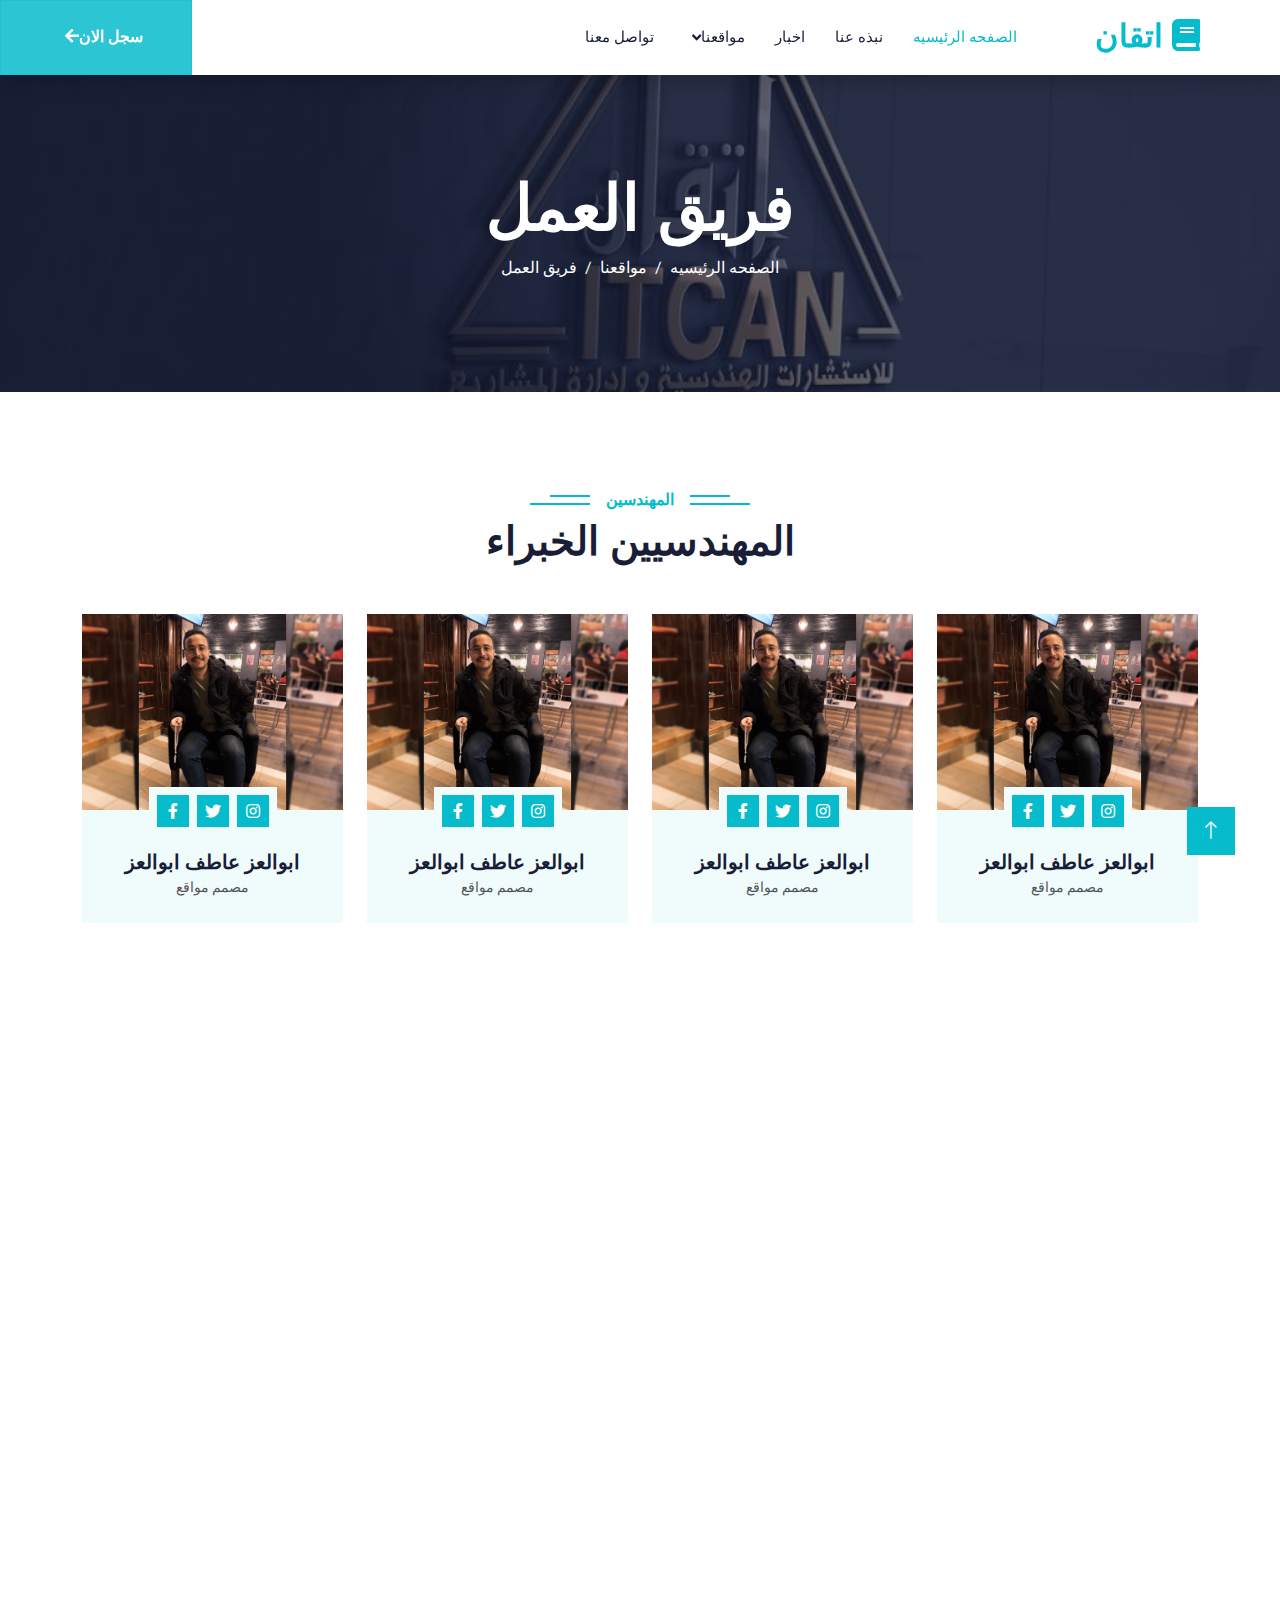
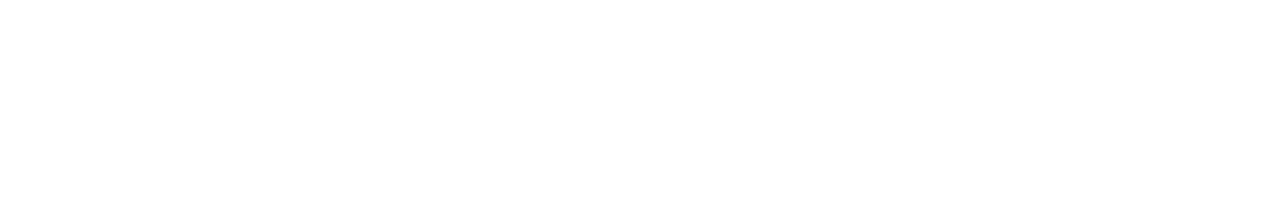
<file: team.html>
<!DOCTYPE html>
<html lang="en">

<head>
    <meta charset="utf-8">
    <title>فريق العمل</title>
    <meta content="width=device-width, initial-scale=1.0" name="viewport">
    <meta content="" name="keywords">
    <meta content="" name="description">

    <!-- Favicon -->
    <link href="img/favicon.ico" rel="icon">

    <!-- Google Web Fonts -->
    <link rel="preconnect" href="https://fonts.googleapis.com">
    <link rel="preconnect" href="https://fonts.gstatic.com" crossorigin>
    <link href="https://fonts.googleapis.com/css2?family=Heebo:wght@400;500;600&family=Nunito:wght@600;700;800&display=swap" rel="stylesheet">

    <!-- Icon Font Stylesheet -->
    <link href="https://cdnjs.cloudflare.com/ajax/libs/font-awesome/5.10.0/css/all.min.css" rel="stylesheet">
    <link href="https://cdn.jsdelivr.net/npm/bootstrap-icons@1.4.1/font/bootstrap-icons.css" rel="stylesheet">

    <!-- Libraries Stylesheet -->
    <link href="lib/animate/animate.min.css" rel="stylesheet">
    <link href="lib/owlcarousel/assets/owl.carousel.min.css" rel="stylesheet">

    <!-- Customized Bootstrap Stylesheet -->
    <link href="css/bootstrap.min.css" rel="stylesheet">

    <!-- Template Stylesheet -->
    <link href="css/style.css" rel="stylesheet">
</head>

<body>
    <!-- Spinner Start -->
    <div id="spinner" class="show bg-white position-fixed translate-middle w-100 vh-100 top-50 start-50 d-flex align-items-center justify-content-center">
        <div class="spinner-border text-primary" style="width: 3rem; height: 3rem;" role="status">
            <span class="sr-only">Loading...</span>
        </div>
    </div>
    <!-- Spinner End -->


    <!-- Navbar Start -->
    <nav class="navbar navbar-expand-lg bg-white navbar-light shadow sticky-top p-0" dir="rtl">
        <a href="index.html" class="navbar-brand d-flex align-items-center px-4 px-lg-5">
            <h2 class="m-0 text-primary"><i class="fa fa-book me-3"></i> اتقان</h2>
        </a>
        <button type="button" class="navbar-toggler me-4" data-bs-toggle="collapse" data-bs-target="#navbarCollapse">
            <span class="navbar-toggler-icon"></span>
        </button>
        <div class="collapse navbar-collapse" id="navbarCollapse">
            <div class="navbar-nav ms-auto p-4 p-lg-0">
                <a href="index.html" class="nav-item nav-link active">الصفحه الرئيسيه</a>
                <a href="about.html" class="nav-item nav-link">نبذه عنا</a>
                <a href="design.html" class="nav-item nav-link">اخبار</a>
                <div class="nav-item dropdown">
                    <a href="#" class="nav-link dropdown-toggle" data-bs-toggle="dropdown">مواقعنا</a>
                    <div class="dropdown-menu fade-down m-0">
                        <a href="team.html" class="dropdown-item">فريقنا</a>
                        <a href="testimonial.html" class="dropdown-item">التقييم</a>
                        <a href="404.html" class="dropdown-item">خطا 404</a>
                    </div>
                </div>
                <a href="contact.html" class="nav-item nav-link">تواصل معنا</a>
            </div>
            <a href="" class="btn btn-primary py-4 px-lg-5 d-none d-lg-block">سجل الان<i class="fa fa-arrow-left ms-3"></i></a>
        </div>
    </nav>
    <!-- Navbar End -->


    <!-- Header Start -->
    <div class="container-fluid bg-primary py-5 mb-5 page-header" dir="rtl">
        <div class="container py-5">
            <div class="row justify-content-center">
                <div class="col-lg-10 text-center">
                    <h1 class="display-3 text-white animated slideInDown">فريق العمل</h1>
                    <nav aria-label="breadcrumb">
                        <ol class="breadcrumb justify-content-center">
                            <li class="breadcrumb-item"><a class="text-white" href="#">الصفحه الرئيسيه</a></li>
                            <li class="breadcrumb-item"><a class="text-white" href="#"></a></li>
                            <li class="breadcrumb-item"><a class="text-white" href="#">مواقعنا</a></li>
                            <a class="text-white" href="#">فريق العمل</a>
                        </ol>
                    </nav>
                </div>
            </div>
        </div>
    </div>
    <!-- Header End -->


    <!-- Team Start -->
    <div class="container-xxl py-5">
        <div class="container">
            <div class="text-center wow fadeInUp" data-wow-delay="0.1s">
                <h6 class="section-title bg-white text-center text-primary px-3">المهندسين</h6>
                <h1 class="mb-5">المهندسيين الخبراء</h1>
            </div>
            <div class="row g-4">
                <div class="col-lg-3 col-md-6 wow fadeInUp" data-wow-delay="0.1s">
                    <div class="team-item bg-light">
                        <div class="overflow-hidden">
                            <img class="img-fluid" src="img/team-1.jpg" alt="">
                        </div>
                        <div class="position-relative d-flex justify-content-center" style="margin-top: -23px;">
                            <div class="bg-light d-flex justify-content-center pt-2 px-1">
                                <a class="btn btn-sm-square btn-primary mx-1" href=""><i class="fab fa-facebook-f"></i></a>
                                <a class="btn btn-sm-square btn-primary mx-1" href=""><i class="fab fa-twitter"></i></a>
                                <a class="btn btn-sm-square btn-primary mx-1" href=""><i class="fab fa-instagram"></i></a>
                            </div>
                        </div>
                        <div class="text-center p-4">
                            <h5 class="mb-0">ابوالعز عاطف ابوالعز</h5>
                            <small>مصمم مواقع</small>
                        </div>
                    </div>
                </div>
                <div class="col-lg-3 col-md-6 wow fadeInUp" data-wow-delay="0.3s">
                    <div class="team-item bg-light">
                        <div class="overflow-hidden">
                            <img class="img-fluid" src="img/team-2.jpg" alt="">
                        </div>
                        <div class="position-relative d-flex justify-content-center" style="margin-top: -23px;">
                            <div class="bg-light d-flex justify-content-center pt-2 px-1">
                                <a class="btn btn-sm-square btn-primary mx-1" href=""><i class="fab fa-facebook-f"></i></a>
                                <a class="btn btn-sm-square btn-primary mx-1" href=""><i class="fab fa-twitter"></i></a>
                                <a class="btn btn-sm-square btn-primary mx-1" href=""><i class="fab fa-instagram"></i></a>
                            </div>
                        </div>
                        <div class="text-center p-4">
                            <h5 class="mb-0">ابوالعز عاطف ابوالعز</h5>
                            <small>مصمم مواقع</small>
                        </div>
                    </div>
                </div>
                <div class="col-lg-3 col-md-6 wow fadeInUp" data-wow-delay="0.5s">
                    <div class="team-item bg-light">
                        <div class="overflow-hidden">
                            <img class="img-fluid" src="img/team-3.jpg" alt="">
                        </div>
                        <div class="position-relative d-flex justify-content-center" style="margin-top: -23px;">
                            <div class="bg-light d-flex justify-content-center pt-2 px-1">
                                <a class="btn btn-sm-square btn-primary mx-1" href=""><i class="fab fa-facebook-f"></i></a>
                                <a class="btn btn-sm-square btn-primary mx-1" href=""><i class="fab fa-twitter"></i></a>
                                <a class="btn btn-sm-square btn-primary mx-1" href=""><i class="fab fa-instagram"></i></a>
                            </div>
                        </div>
                        <div class="text-center p-4">
                            <h5 class="mb-0">ابوالعز عاطف ابوالعز </h5>
                            <small>مصمم مواقع</small>
                        </div>
                    </div>
                </div>
                <div class="col-lg-3 col-md-6 wow fadeInUp" data-wow-delay="0.7s">
                    <div class="team-item bg-light">
                        <div class="overflow-hidden">
                            <img class="img-fluid" src="img/team-4.jpg" alt="">
                        </div>
                        <div class="position-relative d-flex justify-content-center" style="margin-top: -23px;">
                            <div class="bg-light d-flex justify-content-center pt-2 px-1">
                                <a class="btn btn-sm-square btn-primary mx-1" href=""><i class="fab fa-facebook-f"></i></a>
                                <a class="btn btn-sm-square btn-primary mx-1" href=""><i class="fab fa-twitter"></i></a>
                                <a class="btn btn-sm-square btn-primary mx-1" href=""><i class="fab fa-instagram"></i></a>
                            </div>
                        </div>
                        <div class="text-center p-4">
                            <h5 class="mb-0"> ابوالعز عاطف ابوالعز</h5>
                            <small>مصمم مواقع</small>
                        </div>
                    </div>
                </div>
                <div class="col-lg-3 col-md-6 wow fadeInUp" data-wow-delay="0.1s">
                    <div class="team-item bg-light">
                        <div class="overflow-hidden">
                            <img class="img-fluid" src="img/team-2.jpg" alt="">
                        </div>
                        <div class="position-relative d-flex justify-content-center" style="margin-top: -23px;">
                            <div class="bg-light d-flex justify-content-center pt-2 px-1">
                                <a class="btn btn-sm-square btn-primary mx-1" href=""><i class="fab fa-facebook-f"></i></a>
                                <a class="btn btn-sm-square btn-primary mx-1" href=""><i class="fab fa-twitter"></i></a>
                                <a class="btn btn-sm-square btn-primary mx-1" href=""><i class="fab fa-instagram"></i></a>
                            </div>
                        </div>
                        <div class="text-center p-4">
                            <h5 class="mb-0"> ابوالعز عاطف ابوالعز</h5>
                            <small>مصمم مواقع</small>
                        </div>
                    </div>
                </div>
                <div class="col-lg-3 col-md-6 wow fadeInUp" data-wow-delay="0.3s">
                    <div class="team-item bg-light">
                        <div class="overflow-hidden">
                            <img class="img-fluid" src="img/team-3.jpg" alt="">
                        </div>
                        <div class="position-relative d-flex justify-content-center" style="margin-top: -23px;">
                            <div class="bg-light d-flex justify-content-center pt-2 px-1">
                                <a class="btn btn-sm-square btn-primary mx-1" href=""><i class="fab fa-facebook-f"></i></a>
                                <a class="btn btn-sm-square btn-primary mx-1" href=""><i class="fab fa-twitter"></i></a>
                                <a class="btn btn-sm-square btn-primary mx-1" href=""><i class="fab fa-instagram"></i></a>
                            </div>
                        </div>
                        <div class="text-center p-4">
                            <h5 class="mb-0"> ابوالعز عاطف ابوالعز</h5>
                            <small>مصمم مواقع</small>
                        </div>
                    </div>
                </div>
                <div class="col-lg-3 col-md-6 wow fadeInUp" data-wow-delay="0.5s">
                    <div class="team-item bg-light">
                        <div class="overflow-hidden">
                            <img class="img-fluid" src="img/team-4.jpg" alt="">
                        </div>
                        <div class="position-relative d-flex justify-content-center" style="margin-top: -23px;">
                            <div class="bg-light d-flex justify-content-center pt-2 px-1">
                                <a class="btn btn-sm-square btn-primary mx-1" href=""><i class="fab fa-facebook-f"></i></a>
                                <a class="btn btn-sm-square btn-primary mx-1" href=""><i class="fab fa-twitter"></i></a>
                                <a class="btn btn-sm-square btn-primary mx-1" href=""><i class="fab fa-instagram"></i></a>
                            </div>
                        </div>
                        <div class="text-center p-4">
                            <h5 class="mb-0">ابوالعز عاطف ابوالعز</h5>
                            <small>مصمم مواقع</small>
                        </div>
                    </div>
                </div>
                <div class="col-lg-3 col-md-6 wow fadeInUp" data-wow-delay="0.7s">
                    <div class="team-item bg-light">
                        <div class="overflow-hidden">
                            <img class="img-fluid" src="img/team-1.jpg" alt="">
                        </div>
                        <div class="position-relative d-flex justify-content-center" style="margin-top: -23px;">
                            <div class="bg-light d-flex justify-content-center pt-2 px-1">
                                <a class="btn btn-sm-square btn-primary mx-1" href=""><i class="fab fa-facebook-f"></i></a>
                                <a class="btn btn-sm-square btn-primary mx-1" href=""><i class="fab fa-twitter"></i></a>
                                <a class="btn btn-sm-square btn-primary mx-1" href=""><i class="fab fa-instagram"></i></a>
                            </div>
                        </div>
                        <div class="text-center p-4">
                            <h5 class="mb-0">ابوالعز عاطف ابوالعز</h5>
                            <small>مصمم مواقع</small>
                        </div>
                    </div>
                </div>
            </div>
        </div>
    </div>
    <!-- Team End -->
        

    <!-- Footer Start -->
        <div class="container-fluid bg-dark text-light footer pt-5 mt-5 wow fadeIn" data-wow-delay="0.1s" >
        <div class="container py-5">
            <div class="row g-5">
                <div class="col-lg-3 col-md-6">
                    <h4 class="text-white mb-3">تسهيل الوصول</h4>
                    <a class="btn btn-link" href="">معلومات عنا</a>
                    <a class="btn btn-link" href="">اتصل بنا</a>
                    <a class="btn btn-link" href="">سياسة الخصوصية</a>
                    <a class="btn btn-link" href="">الشروط والأحكام</a>
                    <a class="btn btn-link" href="">أسئلة وأجوبة ومساعدة</a>
                </div>
                <div class="col-lg-3 col-md-6">
                    <h4 class="text-white mb-3">تواصل معنا</h4>
                    <p class="mb-2"><i class="fa fa-map-marker-alt me-3"></i>123 Street, New York, USA</p>
                    <p class="mb-2"><i class="fa fa-phone-alt me-3"></i>+968 7194 1912</p>
                    <p class="mb-2"><i class="fa fa-envelope me-3"></i>ItcanConsultancy.Suwaiq@gmail.com</p>
                    <div class="d-flex pt-2">
                        <a class="btn btn-outline-light btn-social" href=""><i class="fab fa-twitter"></i></a>
                        <a class="btn btn-outline-light btn-social" href=""><i class="fab fa-facebook-f"></i></a>
                        <a class="btn btn-outline-light btn-social" href=""><i class="fab fa-youtube"></i></a>
                        <a class="btn btn-outline-light btn-social" href=""><i class="fab fa-linkedin-in"></i></a>
                    </div>
                </div>
                <div class="col-lg-3 col-md-6">
                    <h4 class="text-white mb-3">اخر الاخبار</h4>
                    <div class="row g-2 pt-2">
                        <div class="col-4">
                            <img class="img-fluid bg-light p-1" src="img/course-1.jpg" alt="">
                        </div>
                        <div class="col-4">
                            <img class="img-fluid bg-light p-1" src="img/course-2.jpg" alt="">
                        </div>
                        <div class="col-4">
                            <img class="img-fluid bg-light p-1" src="img/course-3.jpg" alt="">
                        </div>
                        <div class="col-4">
                            <img class="img-fluid bg-light p-1" src="img/course-2.jpg" alt="">
                        </div>
                        <div class="col-4">
                            <img class="img-fluid bg-light p-1" src="img/course-3.jpg" alt="">
                        </div>
                        <div class="col-4">
                            <img class="img-fluid bg-light p-1" src="img/course-1.jpg" alt="">
                        </div>
                    </div>
                </div>
                <div class="col-lg-3 col-md-6">
                    <h4 class="text-white mb-3">نشره الاخبار</h4>
                    <p>الخ.................................</p>
                    <div class="position-relative mx-auto" style="max-width: 400px;">
                        <input class="form-control border-0 w-100 py-3 ps-4 pe-5" type="text" placeholder="البريد الالكتروني">
                        <button type="button" class="btn btn-primary py-2 position-absolute top-0 end-0 mt-2 me-2">تسجيل</button>
                    </div>
                </div>
            </div>
        </div>
        <div class="container">
            <div class="copyright">
                <div class="row">
                    <div class="col-md-6 text-center text-md-start mb-3 mb-md-0" dir="rtl">
                        &copy; <a class="border-bottom" href="#">اتقان</a>, جميع الحقوق محفوظة .

                        <!--/*** This end. ***/-->
                      <a class="border-bottom" href="https://htmlcodex.com"></a><br><br>
                         <a class="border-bottom" href="https://www.facebook.com/aboalezz.atef" target="_blank">elzoghby</a>
                    </div>
                    <div class="col-md-6 text-center text-md-end">
                        <div class="footer-menu">
                            <a href="">الصفحه الرئيسيه</a>
                            <a href=""></a>
                            <a href="">مساعده</a>
                        </div>
                    </div>
                </div>
            </div>
        </div>
    </div>
    <!-- Footer End -->


    <!-- Back to Top -->
    <a href="#" class="btn btn-lg btn-primary btn-lg-square back-to-top"><i class="bi bi-arrow-up"></i></a>


    <!-- JavaScript Libraries -->
    <script src="https://code.jquery.com/jquery-3.4.1.min.js"></script>
    <script src="https://cdn.jsdelivr.net/npm/bootstrap@5.0.0/dist/js/bootstrap.bundle.min.js"></script>
    <script src="lib/wow/wow.min.js"></script>
    <script src="lib/easing/easing.min.js"></script>
    <script src="lib/waypoints/waypoints.min.js"></script>
    <script src="lib/owlcarousel/owl.carousel.min.js"></script>

    <!-- Template Javascript -->
    <script src="js/main.js"></script>
</body>

</html>
</file>
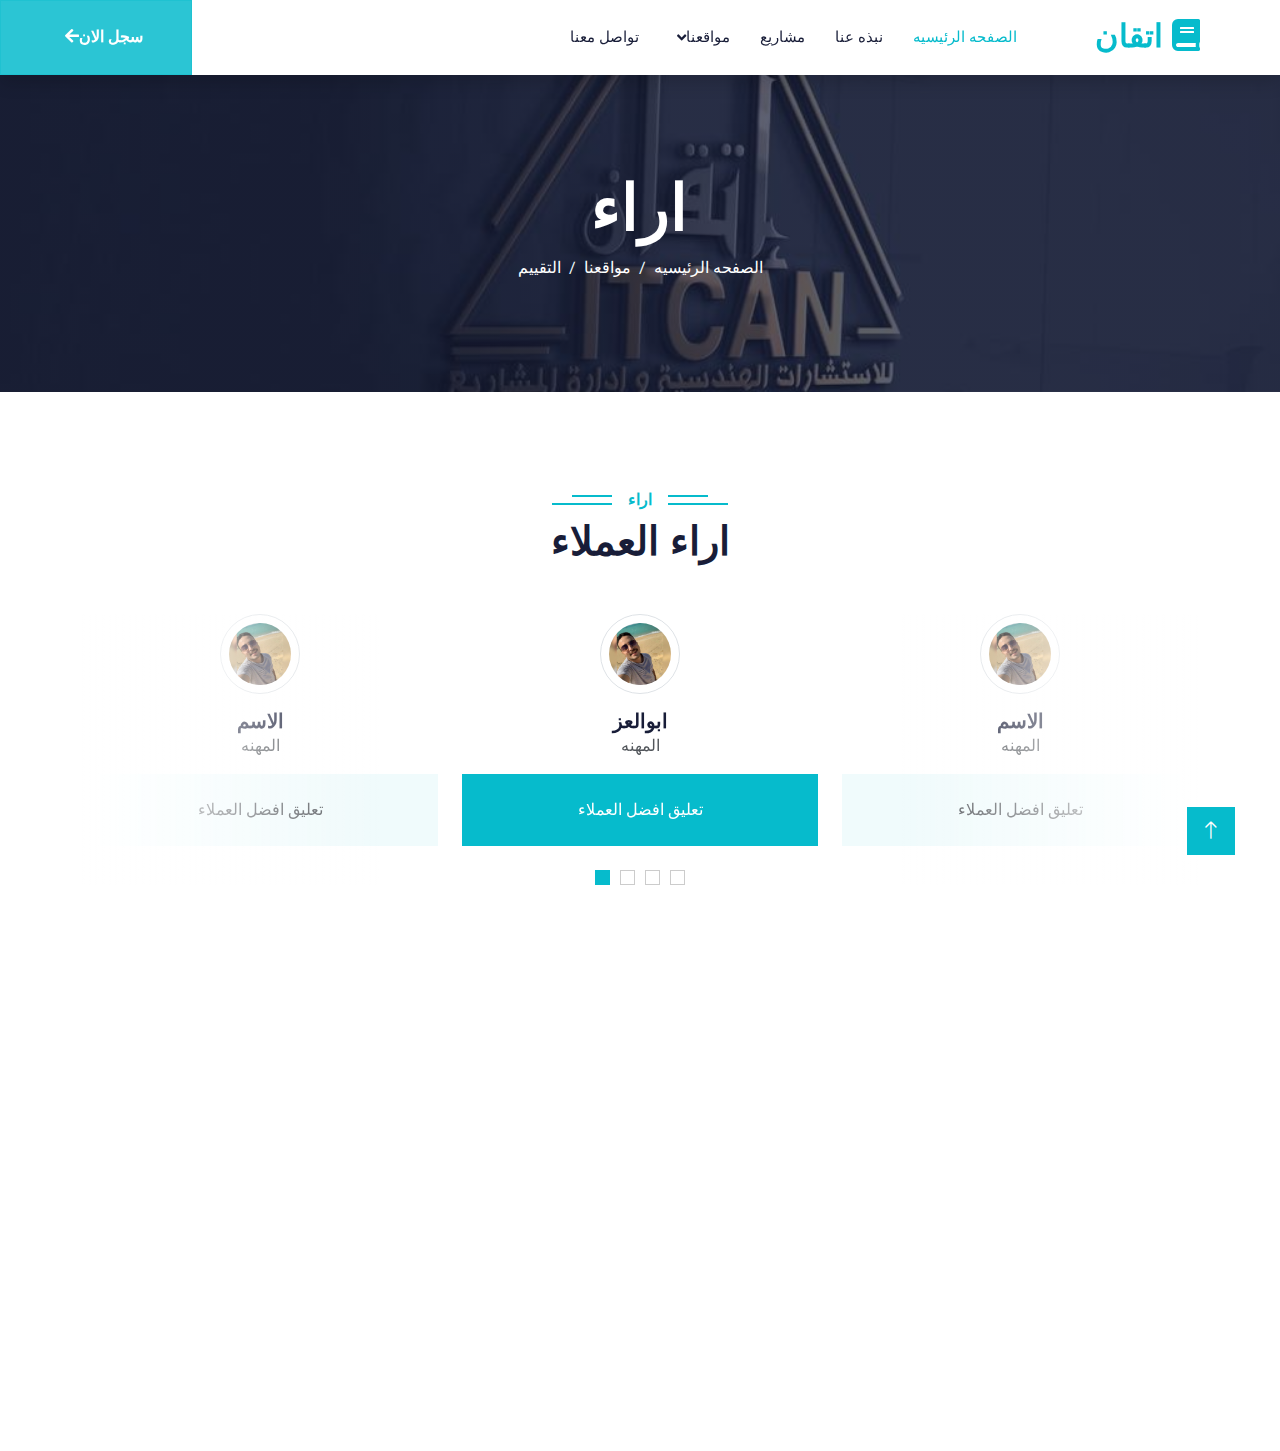
<file: testimonial.html>
<!DOCTYPE html>
<html lang="en">

<head>
    <meta charset="utf-8">
    <title>التقييم</title>
    <meta content="width=device-width, initial-scale=1.0" name="viewport">
    <meta content="" name="keywords">
    <meta content="" name="description">

    <!-- Favicon -->
    <link href="img/favicon.ico" rel="icon">

    <!-- Google Web Fonts -->
    <link rel="preconnect" href="https://fonts.googleapis.com">
    <link rel="preconnect" href="https://fonts.gstatic.com" crossorigin>
    <link href="https://fonts.googleapis.com/css2?family=Heebo:wght@400;500;600&family=Nunito:wght@600;700;800&display=swap" rel="stylesheet">

    <!-- Icon Font Stylesheet -->
    <link href="https://cdnjs.cloudflare.com/ajax/libs/font-awesome/5.10.0/css/all.min.css" rel="stylesheet">
    <link href="https://cdn.jsdelivr.net/npm/bootstrap-icons@1.4.1/font/bootstrap-icons.css" rel="stylesheet">

    <!-- Libraries Stylesheet -->
    <link href="lib/animate/animate.min.css" rel="stylesheet">
    <link href="lib/owlcarousel/assets/owl.carousel.min.css" rel="stylesheet">

    <!-- Customized Bootstrap Stylesheet -->
    <link href="css/bootstrap.min.css" rel="stylesheet">

    <!-- Template Stylesheet -->
    <link href="css/style.css" rel="stylesheet">
</head>

<body>
    <!-- Spinner Start -->
    <div id="spinner" class="show bg-white position-fixed translate-middle w-100 vh-100 top-50 start-50 d-flex align-items-center justify-content-center">
        <div class="spinner-border text-primary" style="width: 3rem; height: 3rem;" role="status">
            <span class="sr-only">Loading...</span>
        </div>
    </div>
    <!-- Spinner End -->


    <!-- Navbar Start -->
    <nav class="navbar navbar-expand-lg bg-white navbar-light shadow sticky-top p-0" dir="rtl">
        <a href="index.html" class="navbar-brand d-flex align-items-center px-4 px-lg-5">
            <h2 class="m-0 text-primary"><i class="fa fa-book me-3"></i> اتقان</h2>
        </a>
        <button type="button" class="navbar-toggler me-4" data-bs-toggle="collapse" data-bs-target="#navbarCollapse">
            <span class="navbar-toggler-icon"></span>
        </button>
        <div class="collapse navbar-collapse" id="navbarCollapse">
            <div class="navbar-nav ms-auto p-4 p-lg-0">
                <a href="index.html" class="nav-item nav-link active">الصفحه الرئيسيه</a>
                <a href="about.html" class="nav-item nav-link">نبذه عنا</a>
                <a href="design.html" class="nav-item nav-link">مشاريع</a>
                <div class="nav-item dropdown">
                    <a href="#" class="nav-link dropdown-toggle" data-bs-toggle="dropdown">مواقعنا</a>
                    <div class="dropdown-menu fade-down m-0">
                        <a href="team.html" class="dropdown-item">فريقنا</a>
                        <a href="testimonial.html" class="dropdown-item">التقييم</a>
                        <a href="404.html" class="dropdown-item">خطا 404</a>
                    </div>
                </div>
                <a href="contact.html" class="nav-item nav-link">تواصل معنا</a>
            </div>
            <a href="" class="btn btn-primary py-4 px-lg-5 d-none d-lg-block">سجل الان<i class="fa fa-arrow-left ms-3"></i></a>
        </div>
    </nav>

    <!-- Header Start -->
    <div class="container-fluid bg-primary py-5 mb-5 page-header">
        <div class="container py-5">
            <div class="row justify-content-center">
                <div class="col-lg-10 text-center">
                    <h1 class="display-3 text-white animated slideInDown">اراء</h1>
                    <nav aria-label="breadcrumb">
                        <ol class="breadcrumb justify-content-center" dir="rtl">
                            <li class="breadcrumb-item"><a class="text-white" href="#">الصفحه الرئيسيه</a></li>
                            <li class="breadcrumb-item"><a class="text-white" href="#"></a></li>
                            <li class="breadcrumb-item"><a class="text-white" href="#">مواقعنا</a></li>
                            <a class="text-white" href="#">التقييم</a>                        
                        </ol>
                    </nav>
                </div>
            </div>
        </div>
    </div>
    <!-- Header End -->


    <!-- Testimonial Start -->
    <div class="container-xxl py-5 wow fadeInUp" data-wow-delay="0.1s">
        <div class="container">
            <div class="text-center">
                <h6 class="section-title bg-white text-center text-primary px-3">اراء</h6>
                <h1 class="mb-5">اراء العملاء</h1>
            </div>
            <div class="owl-carousel testimonial-carousel position-relative">
                <div class="testimonial-item text-center">
                    <img class="border rounded-circle p-2 mx-auto mb-3" src="img/testimonial-1.jpg" style="width: 80px; height: 80px;">
                    <h5 class="mb-0">ابوالعز</h5>
                    <p>المهنه</p>
                    <div class="testimonial-text bg-light text-center p-4">
                    <p class="mb-0">تعليق افضل العملاء</p>
                    </div>
                </div>
                <div class="testimonial-item text-center">
                    <img class="border rounded-circle p-2 mx-auto mb-3" src="img/testimonial-2.jpg" style="width: 80px; height: 80px;">
                    <h5 class="mb-0"> الاسم</h5>
                    <p>المهنه</p>
                    <div class="testimonial-text bg-light text-center p-4">
                    <p class="mb-0">تعليق افضل العملاء</p>
                    </div>
                </div>
                <div class="testimonial-item text-center">
                    <img class="border rounded-circle p-2 mx-auto mb-3" src="img/testimonial-3.jpg" style="width: 80px; height: 80px;">
                    <h5 class="mb-0">الاسم </h5>
                    <p>المهنه</p>
                    <div class="testimonial-text bg-light text-center p-4">
                    <p class="mb-0">تعليق افضل العملاء</p>
                    </div>
                </div>
                <div class="testimonial-item text-center">
                    <img class="border rounded-circle p-2 mx-auto mb-3" src="img/testimonial-4.jpg" style="width: 80px; height: 80px;">
                    <h5 class="mb-0">الاسم </h5>
                    <p>المهنه</p>
                    <div class="testimonial-text bg-light text-center p-4">
                    <p class="mb-0">تعليق افضل العملاء</p>
                    </div>
                </div>
            </div>
        </div>
    </div>
    <!-- Testimonial End -->
        

    <!-- Footer Start -->
    <div class="container-fluid bg-dark text-light footer pt-5 mt-5 wow fadeIn" data-wow-delay="0.1s" >
        <div class="container py-5">
            <div class="row g-5">
                <div class="col-lg-3 col-md-6">
                    <h4 class="text-white mb-3">تسهيل الوصول</h4>
                    <a class="btn btn-link" href="">معلومات عنا</a>
                    <a class="btn btn-link" href="">اتصل بنا</a>
                    <a class="btn btn-link" href="">سياسة الخصوصية</a>
                    <a class="btn btn-link" href="">الشروط والأحكام</a>
                    <a class="btn btn-link" href="">أسئلة وأجوبة ومساعدة</a>
                </div>
                <div class="col-lg-3 col-md-6">
                    <h4 class="text-white mb-3">تواصل معنا</h4>
                    <p class="mb-2"><i class="fa fa-map-marker-alt me-3"></i>123 Street, New York, USA</p>
                    <p class="mb-2"><i class="fa fa-phone-alt me-3"></i>+968 7194 1912</p>
                    <p class="mb-2"><i class="fa fa-envelope me-3"></i>ItcanConsultancy.Suwaiq@gmail.com</p>
                    <div class="d-flex pt-2">
                        <a class="btn btn-outline-light btn-social" href=""><i class="fab fa-twitter"></i></a>
                        <a class="btn btn-outline-light btn-social" href=""><i class="fab fa-facebook-f"></i></a>
                        <a class="btn btn-outline-light btn-social" href=""><i class="fab fa-youtube"></i></a>
                        <a class="btn btn-outline-light btn-social" href=""><i class="fab fa-linkedin-in"></i></a>
                    </div>
                </div>
                <div class="col-lg-3 col-md-6">
                    <h4 class="text-white mb-3">اخر الاخبار</h4>
                    <div class="row g-2 pt-2">
                        <div class="col-4">
                            <img class="img-fluid bg-light p-1" src="img/course-1.jpg" alt="">
                        </div>
                        <div class="col-4">
                            <img class="img-fluid bg-light p-1" src="img/course-2.jpg" alt="">
                        </div>
                        <div class="col-4">
                            <img class="img-fluid bg-light p-1" src="img/course-3.jpg" alt="">
                        </div>
                        <div class="col-4">
                            <img class="img-fluid bg-light p-1" src="img/course-2.jpg" alt="">
                        </div>
                        <div class="col-4">
                            <img class="img-fluid bg-light p-1" src="img/course-3.jpg" alt="">
                        </div>
                        <div class="col-4">
                            <img class="img-fluid bg-light p-1" src="img/course-1.jpg" alt="">
                        </div>
                    </div>
                </div>
                <div class="col-lg-3 col-md-6">
                    <h4 class="text-white mb-3">نشره الاخبار</h4>
                    <p>الخ.................................</p>
                    <div class="position-relative mx-auto" style="max-width: 400px;">
                        <input class="form-control border-0 w-100 py-3 ps-4 pe-5" type="text" placeholder="البريد الالكتروني">
                        <button type="button" class="btn btn-primary py-2 position-absolute top-0 end-0 mt-2 me-2">تسجيل</button>
                    </div>
                </div>
            </div>
        </div>
        <div class="container">
            <div class="copyright">
                <div class="row">
                    <div class="col-md-6 text-center text-md-start mb-3 mb-md-0" dir="rtl">
                        &copy; <a class="border-bottom" href="#">اتقان</a>, جميع الحقوق محفوظة .

                        <!--/*** This end. ***/-->
                      <a class="border-bottom" href="https://htmlcodex.com"></a><br><br>
                         <a class="border-bottom" href="https://www.facebook.com/aboalezz.atef" target="_blank">elzoghby</a>
                    </div>
                    <div class="col-md-6 text-center text-md-end">
                        <div class="footer-menu">
                            <a href="">الصفحه الرئيسيه</a>
                            <a href=""></a>
                            <a href="">مساعده</a>
                        </div>
                    </div>
                </div>
            </div>
        </div>
    </div>
    <!-- Footer End -->


    <!-- Back to Top -->
    <a href="#" class="btn btn-lg btn-primary btn-lg-square back-to-top"><i class="bi bi-arrow-up"></i></a>


    <!-- JavaScript Libraries -->
    <script src="https://code.jquery.com/jquery-3.4.1.min.js"></script>
    <script src="https://cdn.jsdelivr.net/npm/bootstrap@5.0.0/dist/js/bootstrap.bundle.min.js"></script>
    <script src="lib/wow/wow.min.js"></script>
    <script src="lib/easing/easing.min.js"></script>
    <script src="lib/waypoints/waypoints.min.js"></script>
    <script src="lib/owlcarousel/owl.carousel.min.js"></script>

    <!-- Template Javascript -->
    <script src="js/main.js"></script>
</body>

</html>
</file>
<file: css/style.css>
/**********  CSS **********/
:root {
    --primary: #06BBCC;
    --light: #F0FBFC;
    --dark: #181d38;
}

.fw-medium {
    font-weight: 600 !important;
}

.fw-semi-bold {
    font-weight: 700 !important;
}

.back-to-top {
    position: fixed;
    display: none;
    right: 45px;
    bottom: 45px;
    z-index: 99;
}


/*** Spinner 3n***/
#spinner {
    opacity: 0;
    visibility: hidden;
    transition: opacity .5s ease-out, visibility 0s linear .5s;
    z-index: 99999;
}

#spinner.show {
    transition: opacity .5s ease-out, visibility 0s linear 0s;
    visibility: visible;
    opacity: 1;
}


/*** Button ***/
.btn {
    font-family: 'Nunito', sans-serif;
    font-weight: 600;
    transition: .5s;
}

.btn.btn-primary,
.btn.btn-secondary {
    color: #FFFFFF;
}

.btn-square {
    width: 38px;
    height: 38px;
}

.btn-sm-square {
    width: 32px;
    height: 32px;
}

.btn-lg-square {
    width: 48px;
    height: 48px;
}

.btn-square,
.btn-sm-square,
.btn-lg-square {
    padding: 0;
    display: flex;
    align-items: center;
    justify-content: center;
    font-weight: normal;
    border-radius: 0px;
}


/*** Navbar ***/
.navbar .dropdown-toggle::after {
    border: none;
    content: "\f107";
    font-family: "Font Awesome 5 Free";
    font-weight: 900;
    vertical-align: middle;
    margin-left: 8px;
}

.navbar-light .navbar-nav .nav-link {
    margin-right: 30px;
    padding: 25px 0;
    color: #FFFFFF;
    font-size: 15px;
    text-transform: uppercase;
    outline: none;
}

.navbar-light .navbar-nav .nav-link:hover,
.navbar-light .navbar-nav .nav-link.active {
    color: var(--primary);
}

@media (max-width: 991.98px) {
    .navbar-light .navbar-nav .nav-link  {
        margin-right: 0;
        padding: 10px 0;
    }

    .navbar-light .navbar-nav {
        border-top: 1px solid #EEEEEE;
    }
}

.navbar-light .navbar-brand,
.navbar-light a.btn {
    height: 75px;
}

.navbar-light .navbar-nav .nav-link {
    color: var(--dark);
    font-weight: 500;
}

.navbar-light.sticky-top {
    top: -100px;
    transition: .5s;
}

@media (min-width: 992px) {
    .navbar .nav-item .dropdown-menu {
        display: block;
        margin-top: 0;
        opacity: 0;
        visibility: hidden;
        transition: .5s;
    }

    .navbar .dropdown-menu.fade-down {
        top: 100%;
        transform: rotateX(-75deg);
        transform-origin: 0% 0%;
    }

    .navbar .nav-item:hover .dropdown-menu {
        top: 100%;
        transform: rotateX(0deg);
        visibility: visible;
        transition: .5s;
        opacity: 1;
    }
}


/*** Header  ***/
@media (max-width: 768px) {
    .header-carousel .owl-carousel-item {
        position: relative;
        min-height: 500px;
    }
    
    .header-carousel .owl-carousel-item img {
        position: absolute;
        width: 100%;
        height: 100%;
        object-fit: cover;
    }
}

.header-carousel .owl-nav {
    position: absolute;
    top: 50%;
    right: 8%;
    transform: translateY(-50%);
    display: flex;
    flex-direction: column;
}

.header-carousel .owl-nav .owl-prev,
.header-carousel .owl-nav .owl-next {
    margin: 7px 0;
    width: 45px;
    height: 45px;
    display: flex;
    align-items: center;
    justify-content: center;
    color: #FFFFFF;
    background: transparent;
    border: 1px solid #FFFFFF;
    font-size: 22px;
    transition: .5s;
}

.header-carousel .owl-nav .owl-prev:hover,
.header-carousel .owl-nav .owl-next:hover {
    background: var(--primary);
    border-color: var(--primary);
}

.page-header {
    background: linear-gradient(rgba(24, 29, 56, .7), rgba(24, 29, 56, .7)), url(../img/carousel-1.jpg);
    background-position: center center;
    background-repeat: no-repeat;
    background-size: cover;
}

.page-header-inner {
    background: rgba(15, 23, 43, .7);
}

.breadcrumb-item + .breadcrumb-item::before {
    color: var(--light);
}


/*** Section Title ***/
.section-title {
    position: relative;
    display: inline-block;
    text-transform: uppercase;
}

.section-title::before {
    position: absolute;
    content: "";
    width: calc(100% + 80px);
    height: 2px;
    top: 4px;
    left: -40px;
    background: var(--primary);
    z-index: -1;
}

.section-title::after {
    position: absolute;
    content: "";
    width: calc(100% + 120px);
    height: 2px;
    bottom: 5px;
    left: -60px;
    background: var(--primary);
    z-index: -1;
}

.section-title.text-start::before {
    width: calc(100% + 40px);
    left: 0;
}

.section-title.text-start::after {
    width: calc(100% + 60px);
    left: 0;
}


/*** a5bar ***/
.service-item {
    background: var(--light);
    transition: .5s;
}

.service-item:hover {
    margin-top: -10px;
    background: var(--primary);
}

.service-item * {
    transition: .5s;
}

.service-item:hover * {
    color: var(--light) !important;
}


/*** about ***/
.category img,
.course-item img {
    transition: .5s;
}

.category a:hover img,
.course-item:hover img {
    transform: scale(1.1);
}


/*** Team ***/
.team-item img {
    transition: .5s;
}

.team-item:hover img {
    transform: scale(1.1);
}


/*** rate 3n ***/
.testimonial-carousel::before {
    position: absolute;
    content: "";
    top: 0;
    left: 0;
    height: 100%;
    width: 0;
    background: linear-gradient(to right, rgba(255, 255, 255, 1) 0%, rgba(255, 255, 255, 0) 100%);
    z-index: 1;
}

.testimonial-carousel::after {
    position: absolute;
    content: "";
    top: 0;
    right: 0;
    height: 100%;
    width: 0;
    background: linear-gradient(to left, rgba(255, 255, 255, 1) 0%, rgba(255, 255, 255, 0) 100%);
    z-index: 1;
}

@media (min-width: 768px) {
    .testimonial-carousel::before,
    .testimonial-carousel::after {
        width: 200px;
    }
}

@media (min-width: 992px) {
    .testimonial-carousel::before,
    .testimonial-carousel::after {
        width: 300px;
    }
}

.testimonial-carousel .owl-item .testimonial-text,
.testimonial-carousel .owl-item.center .testimonial-text * {
    transition: .5s;
}

.testimonial-carousel .owl-item.center .testimonial-text {
    background: var(--primary) !important;
}

.testimonial-carousel .owl-item.center .testimonial-text * {
    color: #FFFFFF !important;
}

.testimonial-carousel .owl-dots {
    margin-top: 24px;
    display: flex;
    align-items: flex-end;
    justify-content: center;
}

.testimonial-carousel .owl-dot {
    position: relative;
    display: inline-block;
    margin: 0 5px;
    width: 15px;
    height: 15px;
    border: 1px solid #CCCCCC;
    transition: .5s;
}

.testimonial-carousel .owl-dot.active {
    background: var(--primary);
    border-color: var(--primary);
}


/*** Footer ***/
.footer .btn.btn-social {
    margin-right: 5px;
    width: 35px;
    height: 35px;
    display: flex;
    align-items: center;
    justify-content: center;
    color: var(--light);
    font-weight: normal;
    border: 1px solid #FFFFFF;
    border-radius: 35px;
    transition: .3s;
}

.footer .btn.btn-social:hover {
    color: var(--primary);
}

.footer .btn.btn-link {
    display: block;
    margin-bottom: 5px;
    padding: 0;
    text-align: left;
    color: #FFFFFF;
    font-size: 15px;
    font-weight: normal;
    text-transform: capitalize;
    transition: .3s;
}

.footer .btn.btn-link::before {
    position: relative;
    content: "\f105";
    font-family: "Font Awesome 5 Free";
    font-weight: 900;
    margin-right: 10px;
}

.footer .btn.btn-link:hover {
    letter-spacing: 1px;
    box-shadow: none;
}

.footer .copyright {
    padding: 25px 0;
    font-size: 15px;
    border-top: 1px solid rgba(256, 256, 256, .1);
}

.footer .copyright a {
    color: var(--light);
}

.footer .footer-menu a {
    margin-right: 15px;
    padding-right: 15px;
    border-right: 1px solid rgba(255, 255, 255, .1);
}

.footer .footer-menu a:last-child {
    margin-right: 0;
    padding-right: 0;
    border-right: none;
}
</file>
